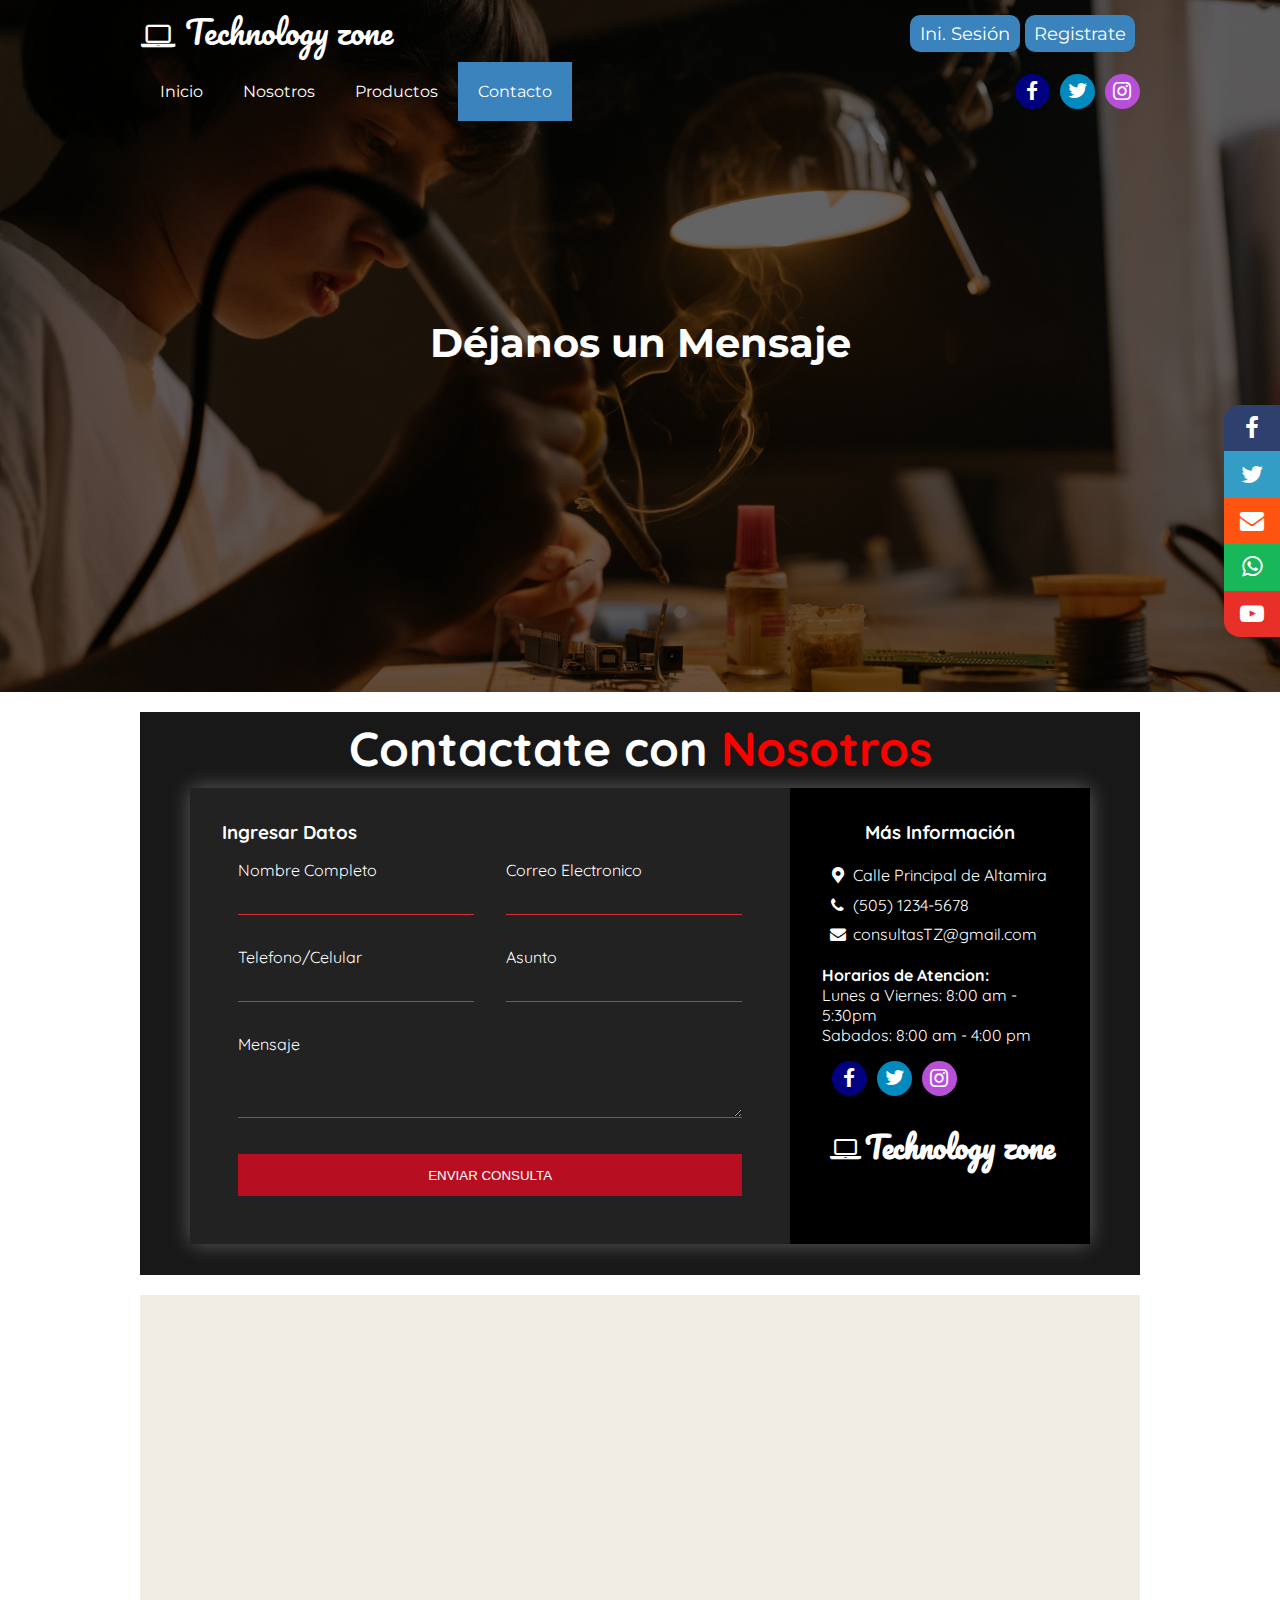
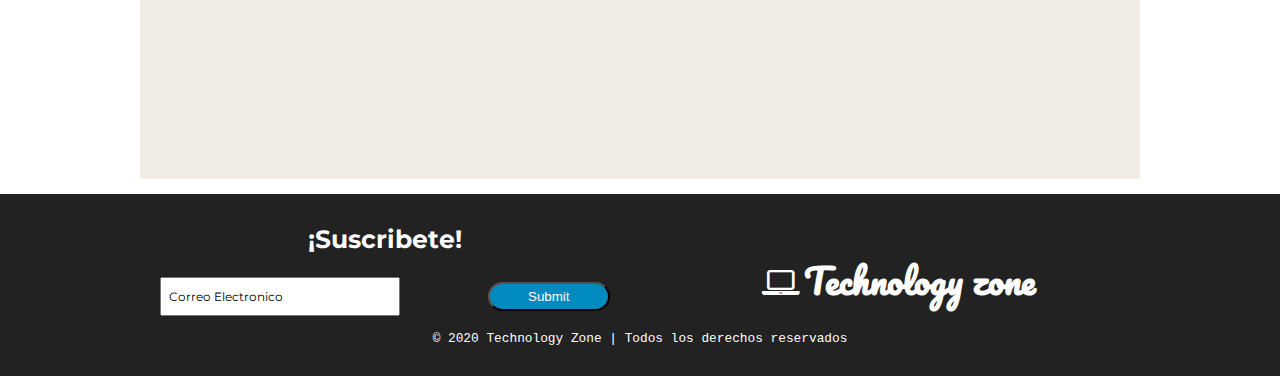
<file: contacto.html>
<!DOCTYPE html>
<html lang="es">
    <head>
        <meta charset="utf-8">
        <title>Contacto | Technology Zone</title>
        <meta name="viewport" content="width=device-width, user-scalable=yes, initial-scale=1.0, maximum-scale=3.0, minium-scale=1.0">
        <link rel="stylesheet" href="CSS/estilos.css">
        <link rel="stylesheet" href="CSS/estilos-contacto.css">
        <link rel="stylesheet" href="CSS/estilos-social_bar.css">
        <link rel="stylesheet" href="CSS/fontello.css">
        <link rel="stylesheet" href="https://cdnjs.cloudflare.com/ajax/libs/animate.css/4.1.1/animate.min.css"/>
    </head>
    
    <body>
        <div class="social_bar">
        <a href="https://www.facebook.com/" class="icon icon-facebook" target="_blank"></a>
        <a href="https://twitter.com/?lang=es" class="icon icon-twitter" target="_blank"></a>
        <a href="https://www.google.com/intl/es/gmail/about/#/" class="icon icon-correo" target="_blank"></a>
        <a href="https://www.whatsapp.com/?lang=es/" class="icon icon-whatsapp" target="_blank"></a>
        <a href="https://www.youtube.com/" class="icon icon-youtube" target="_blank"></a>
        </div>
        <header class="main-header">
            <div class="container container--flex">
                <div class="logo-container column column--50">
                    <h1 class="logo icon-laptop">Technology zone</h1>
                </div>
                <div class="main-header__contactInfo column column--50">
                <p class="main-header__iniciarsesion">
                    <a href="login_responsive/login.html" class="btn1 btn--contact">Ini. Sesión</a>
                </p>
                <p class="main-header__Registrate">
                     <a href="login_responsive/registros.html" class="btn1 btn--contact">Registrate</a>
                </p>
                </div>
            </div>
        </header>
        <nav class="main-nav">
            <div class="container container--flex">
                <span class="icon-menu" id="btnmenu"></span>
                <ul class="menu" id="menu">
                    <li class="menu__item"><a href="index.html" class="menu__link">Inicio</a></li>
                    <li class="menu__item"><a href="nosotros.html" class="menu__link">Nosotros</a></li>
                    <li class="menu__item"><a href="galeria.html" class="menu__link">Productos</a></li>
                    <li class="menu__item"><a href="contacto.html" class="menu__link menu__link--select">Contacto</a></li>
                </ul>
                <div class="social-icon">
                    <a href="" class="social-icon__link"><span class="icon-facebook"></span></a>
                    <a href="" class="social-icon__link"><span class="icon-twitter"></span></a>
                    <a href="" class="social-icon__link"><span class="icon-instagram"></span></a>
                </div>
            </div>
        </nav>
        
        <section class="banner">
            <img src="IMG-contacto/banner.jpg" class="banner__img">
            <div class="banner__content">Déjanos un Mensaje</div>
        </section>
        
        <main class="main">
            <div class="container container--flex">
            <div class="contacto">
            <div class="content">
            
            <h1 class="logo-contacto">Contactate con <span>Nosotros</span></h1>
            
            <div class="contact-wrapper">
                
                <div class="contact-form">
                    <h3>Ingresar Datos</h3>
                    <form action="">
                    <p>
                        <label>Nombre Completo</label>
                        <input type="text" name="nombre">
                    </p>
                    
                    <p>
                        <label>Correo Electronico</label>
                        <input type="email" name="email">
                    </p>
                    
                    <p>
                        <label>Telefono/Celular</label>
                        <input type="tel" name="tel">
                    </p>
                    
                    <p>
                        <label>Asunto</label>
                        <input type="text" name="affair">
                    </p>
                    
                    <p class="block">
                        <label>Mensaje</label>
                        <textarea name="message" rows="3"></textarea>
                    </p>
                    
                    <p class="block">
                        <button type="submit">
                            Enviar Consulta
                        </button>
                    </p>
                    
                    </form>
                </div>
                
                <div class="contact-info">
                    <h3>Más Información</h3>
                    <ul>
                        <li class="icon-gps">  Calle Principal de Altamira</li>
                        <li class="icon-telefono">  (505) 1234-5678</li>
                        <li class="icon-correo">  consultasTZ@gmail.com</li>
                    </ul>
                    
                    <p><b>Horarios de Atencion:</b>
                    <br>
                    Lunes a Viernes: 8:00 am - 5:30pm
                    <br>
                    Sabados: 8:00 am - 4:00 pm
                    </p>
        
                    <div class="social-icon">
                    <a href="" class="social-icon__link"><span class="icon-facebook"></span></a>
                    <a href="" class="social-icon__link"><span class="icon-twitter"></span></a>
                    <a href="" class="social-icon__link"><span class="icon-instagram"></span></a>
                    </div>
                    
                    <h1 class="logo_pagina icon-laptop">Technology zone</h1>
                    
                </div>
                
            </div>
            
            </div>
            </div>
            
            <div class="contenedor">
            <div class="mapa">
                <iframe src="https://www.google.com/maps/embed?pb=!1m14!1m8!1m3!1d15603.327456604802!2d-86.252304!3d12.123654!3m2!1i1024!2i768!4f13.1!3m3!1m2!1s0x0%3A0xf5a1fd7f14ff8382!2sPlaza%20Tecnol%C3%B3gica%20Comtech%20S.A!5e0!3m2!1ses!2sni!4v1604505778317!5m2!1ses!2sni" width="90%" height="450" frameborder="0" style="border:0;" allowfullscreen="" aria-hidden="false" tabindex="0"></iframe>
            </div>
            </div>
        </div>
        </main>
        <footer class="main-footer">
                <div class="container container--flex">
                   <div class="column column--50">
                     <h3 class="txt--suscripcion">¡Suscribete!</h3>
                      <div class="column--25">
                      <input type="text" class="footer-suscribirse" name="suscribete">
                      <label for="" class="footer-label">Correo Electronico</label>
                      <input type="submit" class="btn2 btn2-submit" name="suscribirse">
                      </div>
                   </div>
                   <div class="column column--50">
                   <h1 class="logo_pagina icon-laptop">Technology zone</h1>
                   </div>
                   
                   <p class="copy">&copy; 2020 Technology Zone | Todos los derechos reservados</p>
                </div>
            </footer>
    <script src="JS/menu.js"></script>
    <script src="JS/suscripcion.js"></script>
    </body>
</html>
</file>
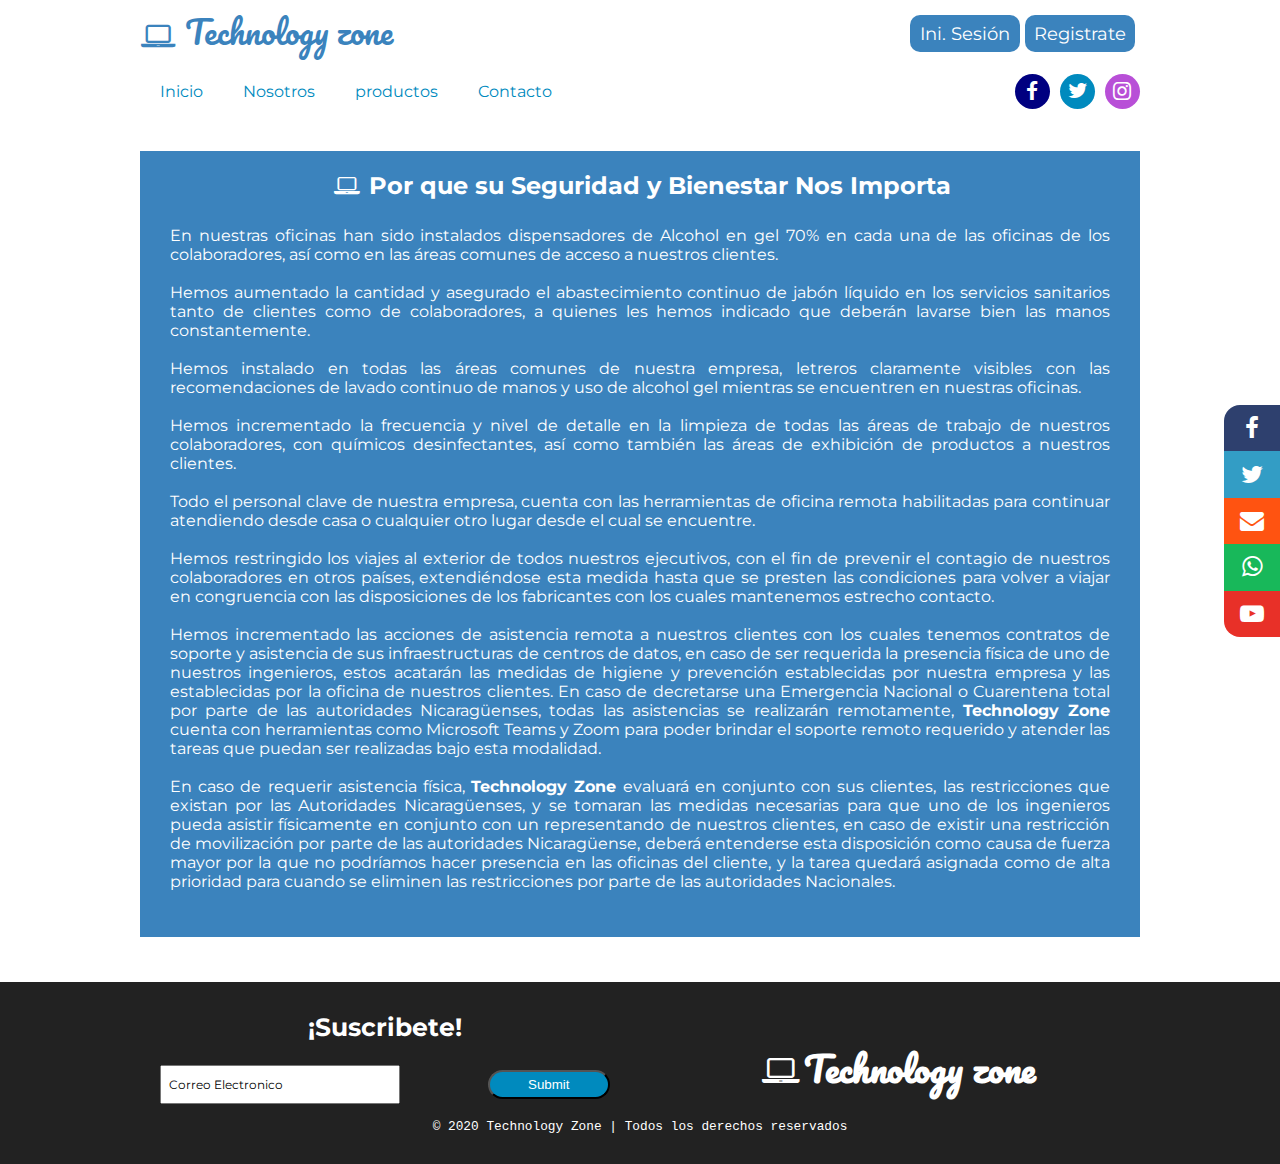
<file: medidas-covid19.html>
<!DOCTYPE html>
<html lang="es">
    <head>
        <meta charset="utf-8">
        <title>Medidas COVID-19 | Technology Zone</title>
        <meta name="viewport" content="width=device-width, user-scalable=yes, initial-scale=1.0, maximum-scale=3.0, minium-scale=1.0">
        <link rel="stylesheet" href="CSS/estilos-covid19.css">
        <link rel="stylesheet" href="CSS/estilos-social_bar.css">
        <link rel="stylesheet" href="CSS/fontello.css">
    </head>
    <body>
       <div class="social_bar">
        <a href="https://www.facebook.com/" class="icon icon-facebook" target="_blank"></a>
        <a href="https://twitter.com/?lang=es" class="icon icon-twitter" target="_blank"></a>
        <a href="https://www.google.com/intl/es/gmail/about/#/" class="icon icon-correo" target="_blank"></a>
        <a href="https://www.whatsapp.com/?lang=es/" class="icon icon-whatsapp" target="_blank"></a>
        <a href="https://www.youtube.com/" class="icon icon-youtube" target="_blank"></a>
        </div>
        <header class="main-header">
            <div class="container container--flex">
                <div class="logo-container column column--50">
                    <h1 class="logo icon-laptop">Technology zone</h1>
                </div>
                <div class="main-header__contactInfo column column--50">
                <p class="main-header__iniciarsesion">
                    <a href="login_responsive/login.html" class="btn1 btn--contact">Ini. Sesión</a>
                </p>
                <p class="main-header__Registrate">
                     <a href="login_responsive/registros.html" class="btn1 btn--contact">Registrate</a>
                </p>
                </div>
            </div>
        </header>
        <nav class="main-nav">
            <div class="container container--flex">
                <span class="icon-menu" id="btnmenu"></span>
                <ul class="menu" id="menu">
                    <li class="menu__item"><a href="index.html" class="menu__link menu__link--select">Inicio</a></li>
                    <li class="menu__item"><a href="nosotros.html" class="menu__link">Nosotros</a></li>
                    <li class="menu__item"><a href="galeria.html" class="menu__link">productos</a></li>
                    <li class="menu__item"><a href="contacto.html" class="menu__link">Contacto</a></li>
                </ul>
                <div class="social-icon">
                    <a href="" class="social-icon__link"><span class="icon-facebook"></span></a>
                    <a href="" class="social-icon__link"><span class="icon-twitter"></span></a>
                    <a href="" class="social-icon__link"><span class="icon-instagram"></span></a>
                </div>
            </div>
        </nav>
        
        
        <main class="main">
            <section class="group group--color">
                <div class="container">
                    <h2 class="icon-laptop"> Por que su Seguridad y Bienestar Nos Importa</h2>
                    <p class="main__txt">En nuestras oficinas han sido instalados dispensadores de Alcohol en gel 70% en cada una de las oficinas de los colaboradores, así como en las áreas comunes de acceso a nuestros clientes.
                    <br><br>
                    Hemos aumentado la cantidad y asegurado el abastecimiento continuo de jabón líquido en los servicios sanitarios tanto de clientes como de colaboradores, a quienes les hemos indicado que deberán lavarse bien las manos constantemente.
                    <br><br>
                    Hemos instalado en todas las áreas comunes de nuestra empresa, letreros claramente visibles con las recomendaciones de lavado continuo de manos y uso de alcohol gel mientras se encuentren en nuestras oficinas.
                    <br><br>
                    Hemos incrementado la frecuencia y nivel de detalle en la limpieza de todas las áreas de trabajo de nuestros colaboradores, con químicos desinfectantes, así como también las áreas de exhibición de productos a nuestros clientes.
                    <br><br>
                    Todo el personal clave de nuestra empresa, cuenta con las herramientas de oficina remota habilitadas para continuar atendiendo desde casa o cualquier otro lugar desde el cual se encuentre.
                    <br><br>
                    Hemos restringido los viajes al exterior de todos nuestros ejecutivos, con el ﬁn de prevenir el contagio de nuestros colaboradores en otros países, extendiéndose esta medida hasta que se presten las condiciones para volver a viajar en congruencia con las disposiciones de los fabricantes con los cuales mantenemos estrecho contacto.
                    <br><br>
                    Hemos incrementado las acciones de asistencia remota a nuestros clientes con los cuales tenemos contratos de soporte y asistencia de sus infraestructuras de centros de datos, en caso de ser requerida la presencia física de uno de nuestros ingenieros, estos acatarán las medidas de higiene y prevención establecidas por nuestra empresa y las establecidas por la oficina de nuestros clientes. En caso de decretarse una Emergencia Nacional o Cuarentena total por parte de las autoridades Nicaragüenses, todas las asistencias se realizarán remotamente, <b>Technology Zone</b> cuenta con herramientas como Microsoft Teams y Zoom para poder brindar el soporte remoto requerido y atender las tareas que puedan ser realizadas bajo esta modalidad.
                    <br><br>
                    En caso de requerir asistencia física, <b>Technology Zone</b> evaluará en conjunto con sus clientes, las restricciones que existan por las Autoridades Nicaragüenses, y se tomaran las medidas necesarias para que uno de los ingenieros pueda asistir físicamente en conjunto con un representando de nuestros clientes, en caso de existir una restricción de movilización por parte de las autoridades Nicaragüense, deberá entenderse esta disposición como causa de fuerza mayor por la que no podríamos hacer presencia en las oficinas del cliente, y la tarea quedará asignada como de alta prioridad para cuando se eliminen las restricciones por parte de las autoridades Nacionales.
                    </p>
                </div>
            </section>
        </main>
        
        <footer class="main-footer">
                <div class="container container--flex">
                   <div class="column column--50">
                       <h3 class="txt--suscripcion">¡Suscribete!</h3>
                      <div class="column--25">
                      <input type="text" class="footer-suscribirse" name="suscribete">
                      <label for="" class="footer-label">Correo Electronico</label>
                      <input type="submit" class="btn2 btn2-submit" name="suscribirse">
                      </div>
                   </div>
                   <div class="column column--50">
                   <h1 class="logo_pagina icon-laptop">Technology zone</h1>
                   </div>
                   
                   <p class="copy">&copy; 2020 Technology Zone | Todos los derechos reservados</p>
                </div>
            </footer>
    <script src="JS/menu.js"></script>
    <script src="JS/proyecto.js"></script>
    <script src="JS/suscripcion.js"></script>
    </body>
</html>
</file>
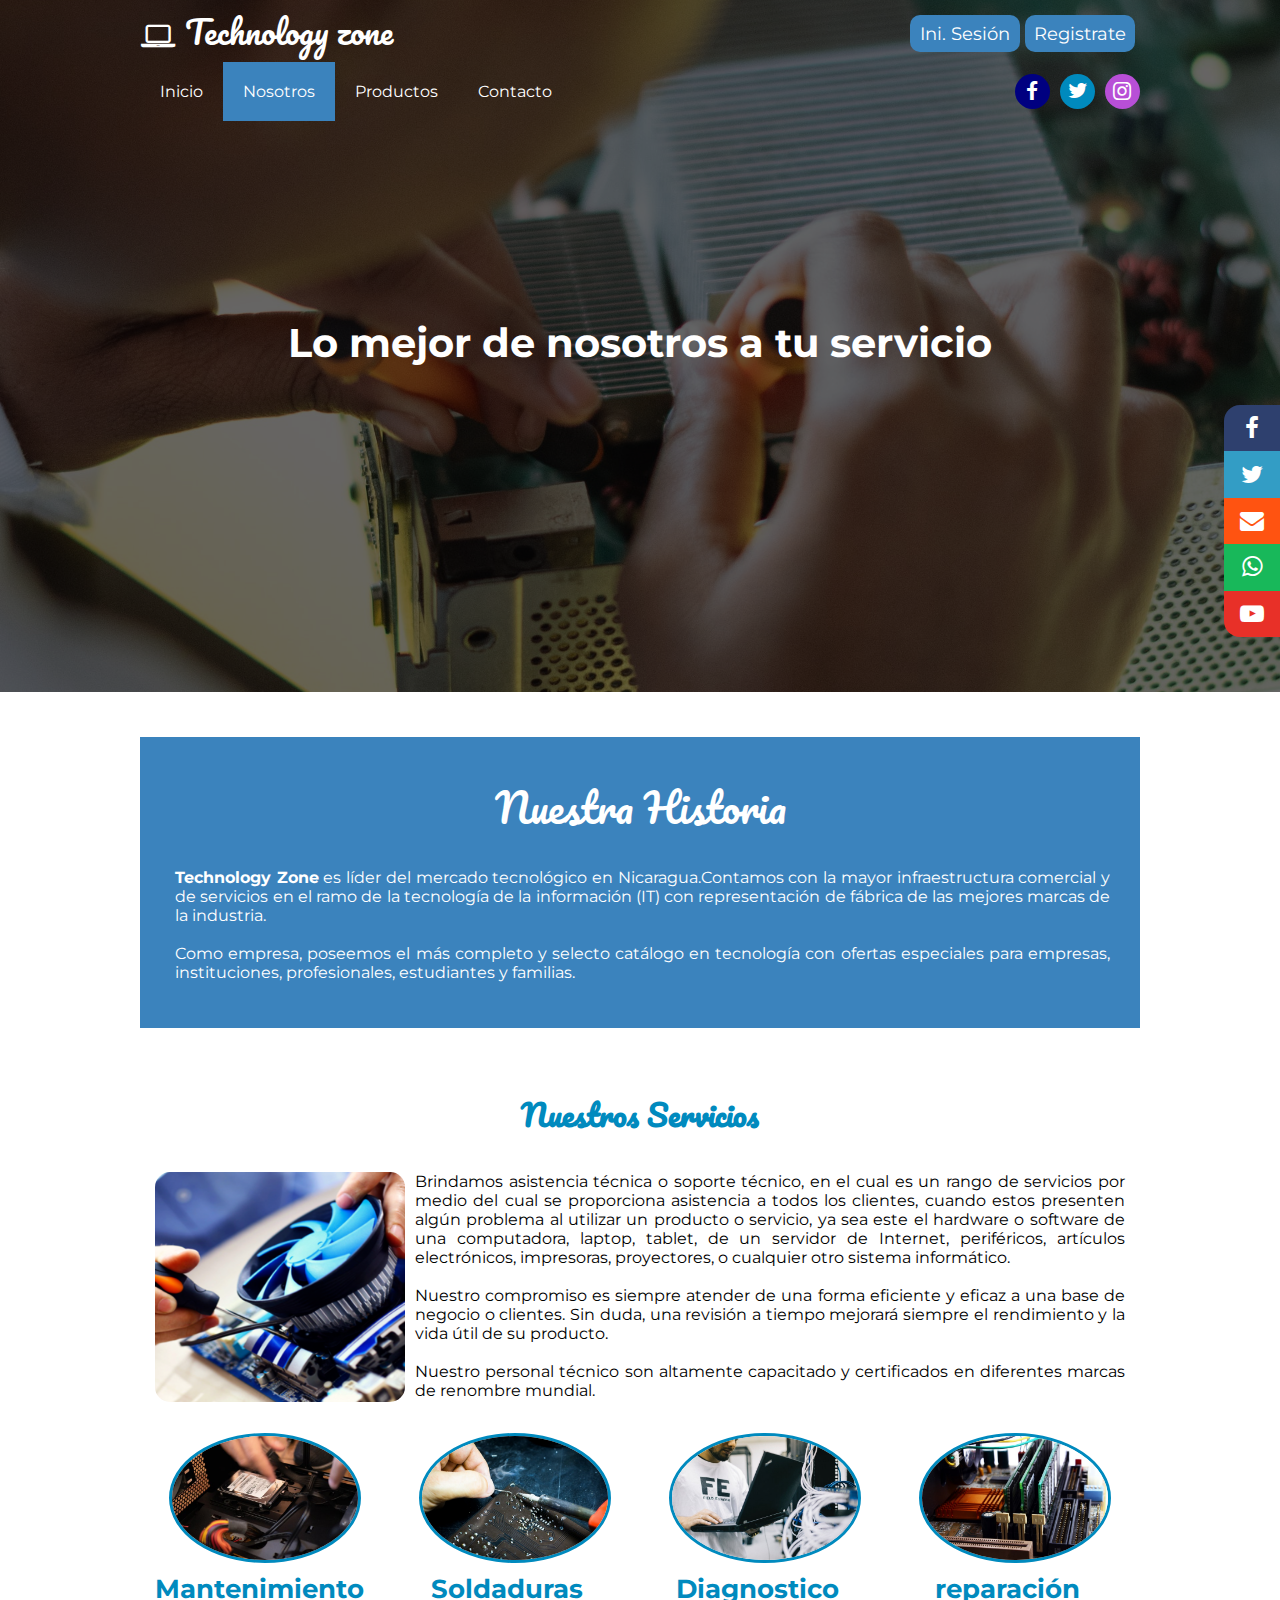
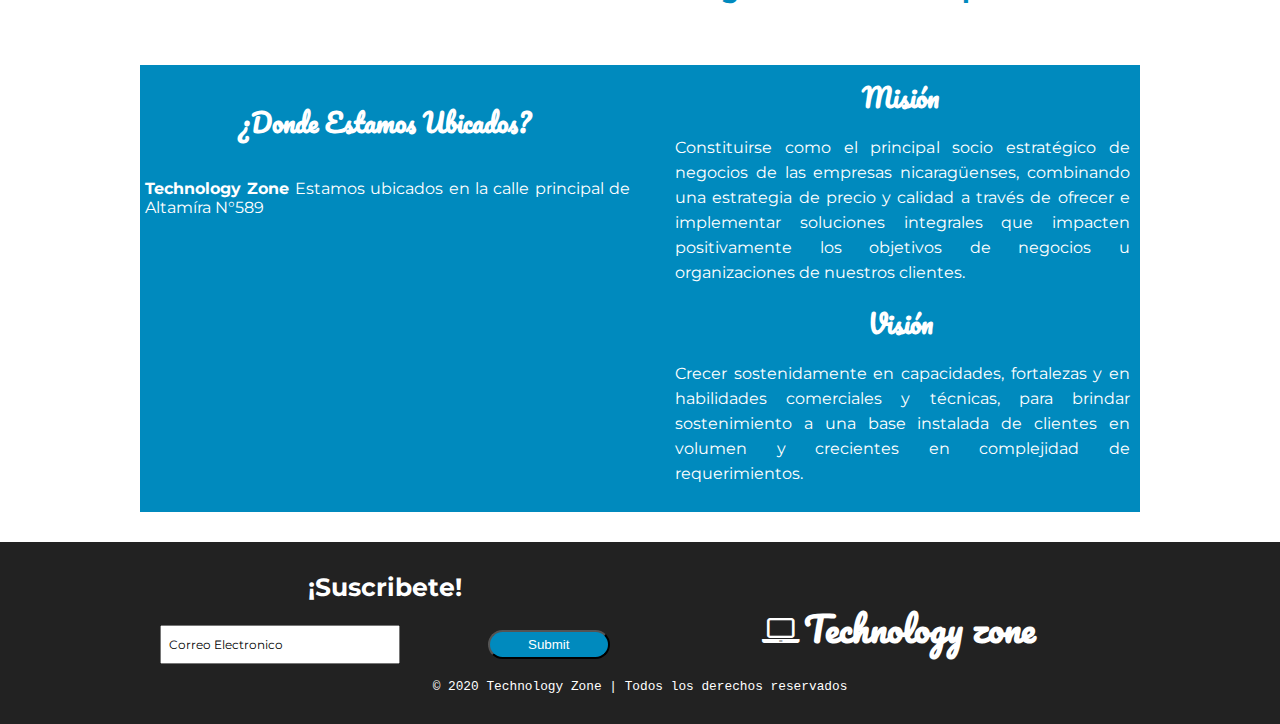
<file: nosotros.html>
<!DOCTYPE html>
<html lang="es">
    <head>
        <meta charset="utf-8">
        <title>Nosotros | Technology Zone</title>
        <meta name="viewport" content="width=device-width, user-scalable=yes, initial-scale=1.0, maximum-scale=3.0, minium-scale=1.0">
        <link rel="stylesheet" href="CSS/estilos.css">
        <link rel="stylesheet" href="CSS/estilos-nosotros.css">
        <link rel="stylesheet" href="CSS/fontello.css">
        <link rel="stylesheet" href="CSS/estilos-social_bar.css">
    </head>
    
    <body>
        <div class="social_bar">
        <a href="https://www.facebook.com/" class="icon icon-facebook" target="_blank"></a>
        <a href="https://twitter.com/?lang=es" class="icon icon-twitter" target="_blank"></a>
        <a href="https://www.google.com/intl/es/gmail/about/#/" class="icon icon-correo" target="_blank"></a>
        <a href="https://www.whatsapp.com/?lang=es/" class="icon icon-whatsapp" target="_blank"></a>
        <a href="https://www.youtube.com/" class="icon icon-youtube" target="_blank"></a>
        </div>
        <header class="main-header">
            <div class="container container--flex">
                <div class="logo-container column column--50">
                    <h1 class="logo icon-laptop">Technology zone</h1>
                </div>
                <div class="main-header__contactInfo column column--50">
                <p class="main-header__iniciarsesion">
                    <a href="login_responsive/login.html" class="btn1 btn--contact">Ini. Sesión</a>
                </p>
                <p class="main-header__Registrate">
                     <a href="login_responsive/registros.html" class="btn1 btn--contact">Registrate</a>
                </p>
                </div>
            </div>
        </header>
        <nav class="main-nav">
            <div class="container container--flex">
                <span class="icon-menu" id="btnmenu"></span>
                <ul class="menu" id="menu">
                    <li class="menu__item"><a href="index.html" class="menu__link">Inicio</a></li>
                    <li class="menu__item"><a href="nosotros.html" class="menu__link menu__link--select">Nosotros</a></li>
                    <li class="menu__item"><a href="galeria.html" class="menu__link">Productos</a></li>
                    <li class="menu__item"><a href="contacto.html" class="menu__link">Contacto</a></li>
                </ul>
                <div class="social-icon">
                    <a href="" class="social-icon__link"><span class="icon-facebook"></span></a>
                    <a href="" class="social-icon__link"><span class="icon-twitter"></span></a>
                    <a href="" class="social-icon__link"><span class="icon-instagram"></span></a>
                </div>
            </div>
        </nav>
        
        <section class="banner">
            <img src="IMG-nosotros/banner-about.jpg" class="banner__img">
            <div class="banner__content">Lo mejor de nosotros a tu servicio</div>
        </section>
        
        <main class="main">
            <section class="group group--color">
                <div class="container">
                    <h2 class="main__title">Nuestra Historia</h2>
                    <p class="main__txt"><b>Technology Zone</b> es líder del mercado tecnológico en Nicaragua.Contamos con la mayor infraestructura comercial y de servicios en el ramo de la tecnología de la información (IT) con representación de fábrica de las mejores marcas de la industria.
                    <br><br>
                    Como empresa, poseemos el más completo y selecto catálogo en tecnología con ofertas especiales para empresas, instituciones, profesionales, estudiantes y familias.</p>
                </div>
            </section>
            <section class="our-team">
                <div class="container container--flex">
                    <h2 class="our-team_titulo">Nuestros Servicios</h2>
                    <p class="our-team_txt">
                    <img class="img" src="IMG-nosotros/img.png" align="left">
                    Brindamos asistencia técnica o soporte técnico, en el cual es un rango de servicios por medio del cual se proporciona asistencia a todos los clientes, cuando estos presenten algún problema al utilizar un producto o servicio, ya sea este el hardware o software de una computadora, laptop, tablet, de un servidor de Internet, periféricos, artículos electrónicos, impresoras, proyectores, o cualquier otro sistema informático.
                    <br><br>
                    Nuestro compromiso es siempre atender de una forma eficiente y eficaz a una base de negocio o clientes. Sin duda, una revisión a tiempo mejorará siempre el rendimiento y la vida útil de su producto.
                    <br><br>
                    Nuestro personal técnico son altamente capacitado y certificados en diferentes marcas de renombre mundial.</p>
                
                <div class="our-team_columna">
                    <img class="our-team_img" src="IMG-nosotros/img1.jpg">
                    <h3>Mantenimiento</h3>
                </div>
                
                <div class="our-team_columna">
                    <img class="our-team_img" src="IMG-nosotros/img2.jpg">
                    <h3>Soldaduras</h3>
                </div>
                
                <div class="our-team_columna">
                    <img class="our-team_img" src="IMG-nosotros/img3.jpg">
                    <h3>Diagnostico</h3>
                </div>
                
                <div class="our-team_columna">
                    <img class="our-team_img" src="IMG-nosotros/img4.jpg">
                    <h3>reparación</h3>
                </div>
                </div>
            </section>
            <section class="group main__about__description">
                <div class="container container--flex">
                    <div class="column column--50">
                        <h3>¿Donde Estamos Ubicados?</h3>
                        <br>
                        <p><b>Technology Zone</b> Estamos ubicados en la calle principal de Altamíra N°589</p>
                        <br>
                        <iframe src="https://www.google.com/maps/embed?pb=!1m14!1m8!1m3!1d15603.327456604802!2d-86.252304!3d12.123654!3m2!1i1024!2i768!4f13.1!3m3!1m2!1s0x0%3A0xf5a1fd7f14ff8382!2sPlaza%20Tecnol%C3%B3gica%20Comtech%20S.A!5e0!3m2!1ses-419!2sni!4v1603480822547!5m2!1ses-419!2sni" width="90%" height="220" frameborder="0" style="border:0;" allowfullscreen="" aria-hidden="false" tabindex="0"></iframe>
                    </div>
                    <div class="column column--50">
                        <h3 class="column__title">Misión</h3>
                        <p class="column__txt">Constituirse como el principal socio estratégico de negocios de las empresas nicaragüenses, combinando una estrategia de precio y calidad a través de ofrecer e implementar soluciones integrales que impacten positivamente los objetivos de negocios u organizaciones de nuestros clientes.</p>
                        <h3 class="column__title">Visión</h3>
                        <p class="column__txt">Crecer sostenidamente en capacidades, fortalezas y en habilidades comerciales y técnicas, para brindar sostenimiento a una base instalada de clientes en volumen y crecientes en complejidad de requerimientos.</p>
                    </div>
                </div>
            </section>
            
        </main>
        <footer class="main-footer">
                <div class="container container--flex">
                  <div class="container container--flex">
                    <div class="column column--50">
                     <h3 class="txt--suscripcion">¡Suscribete!</h3>
                     <div class="column--25">
                     <input type="text" class="footer-suscribirse" name="suscribete">
                     <label for="" class="footer-label">Correo Electronico</label>
                     <input type="submit" class="btn2 btn2-submit" name="suscribirse">
                     </div>
                   </div>
                   <div class="column column--50">
                   <h1 class="logo_pagina icon-laptop">Technology zone</h1>
                   </div>
                   
                   <p class="copy">&copy; 2020 Technology Zone | Todos los derechos reservados</p>
                </div>
            </footer>
    <script src="JS/menu.js"></script>
    <script src="JS/suscripcion.js"></script>
    </body>
</html>
</file>
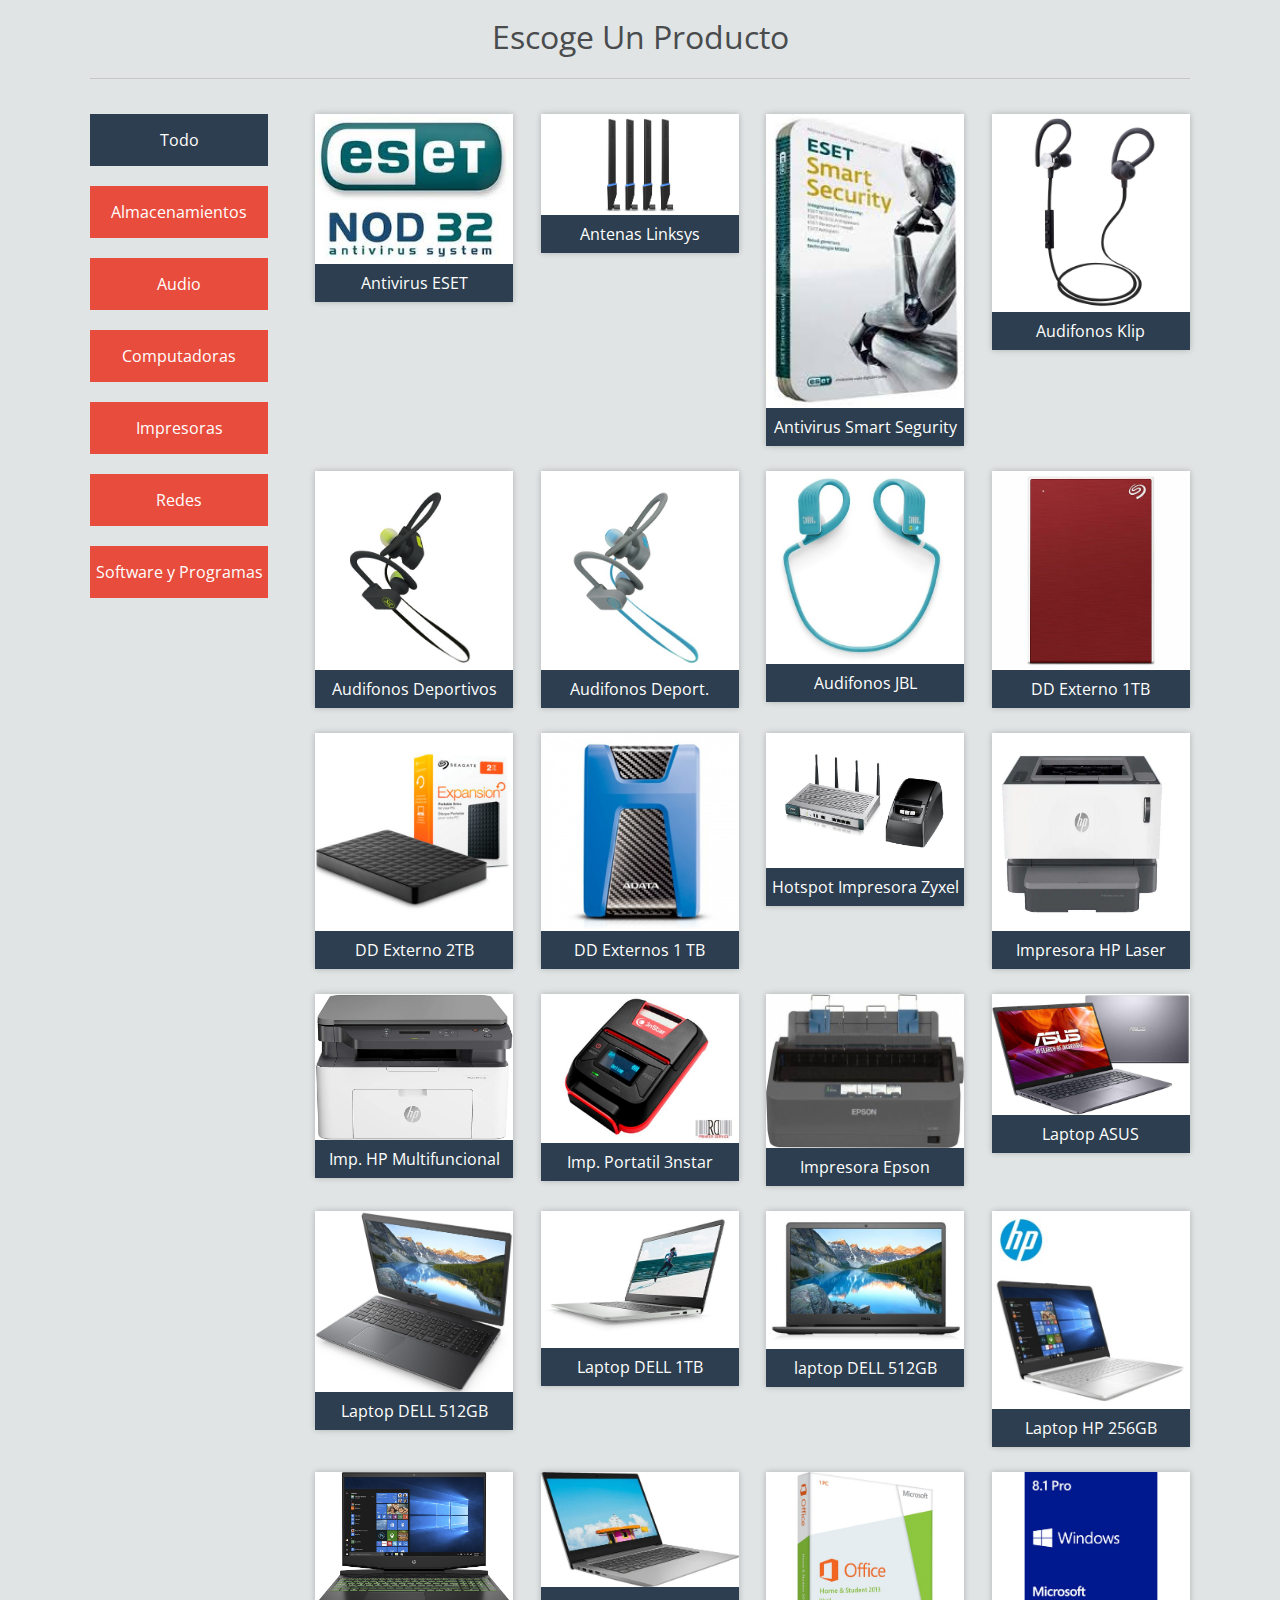
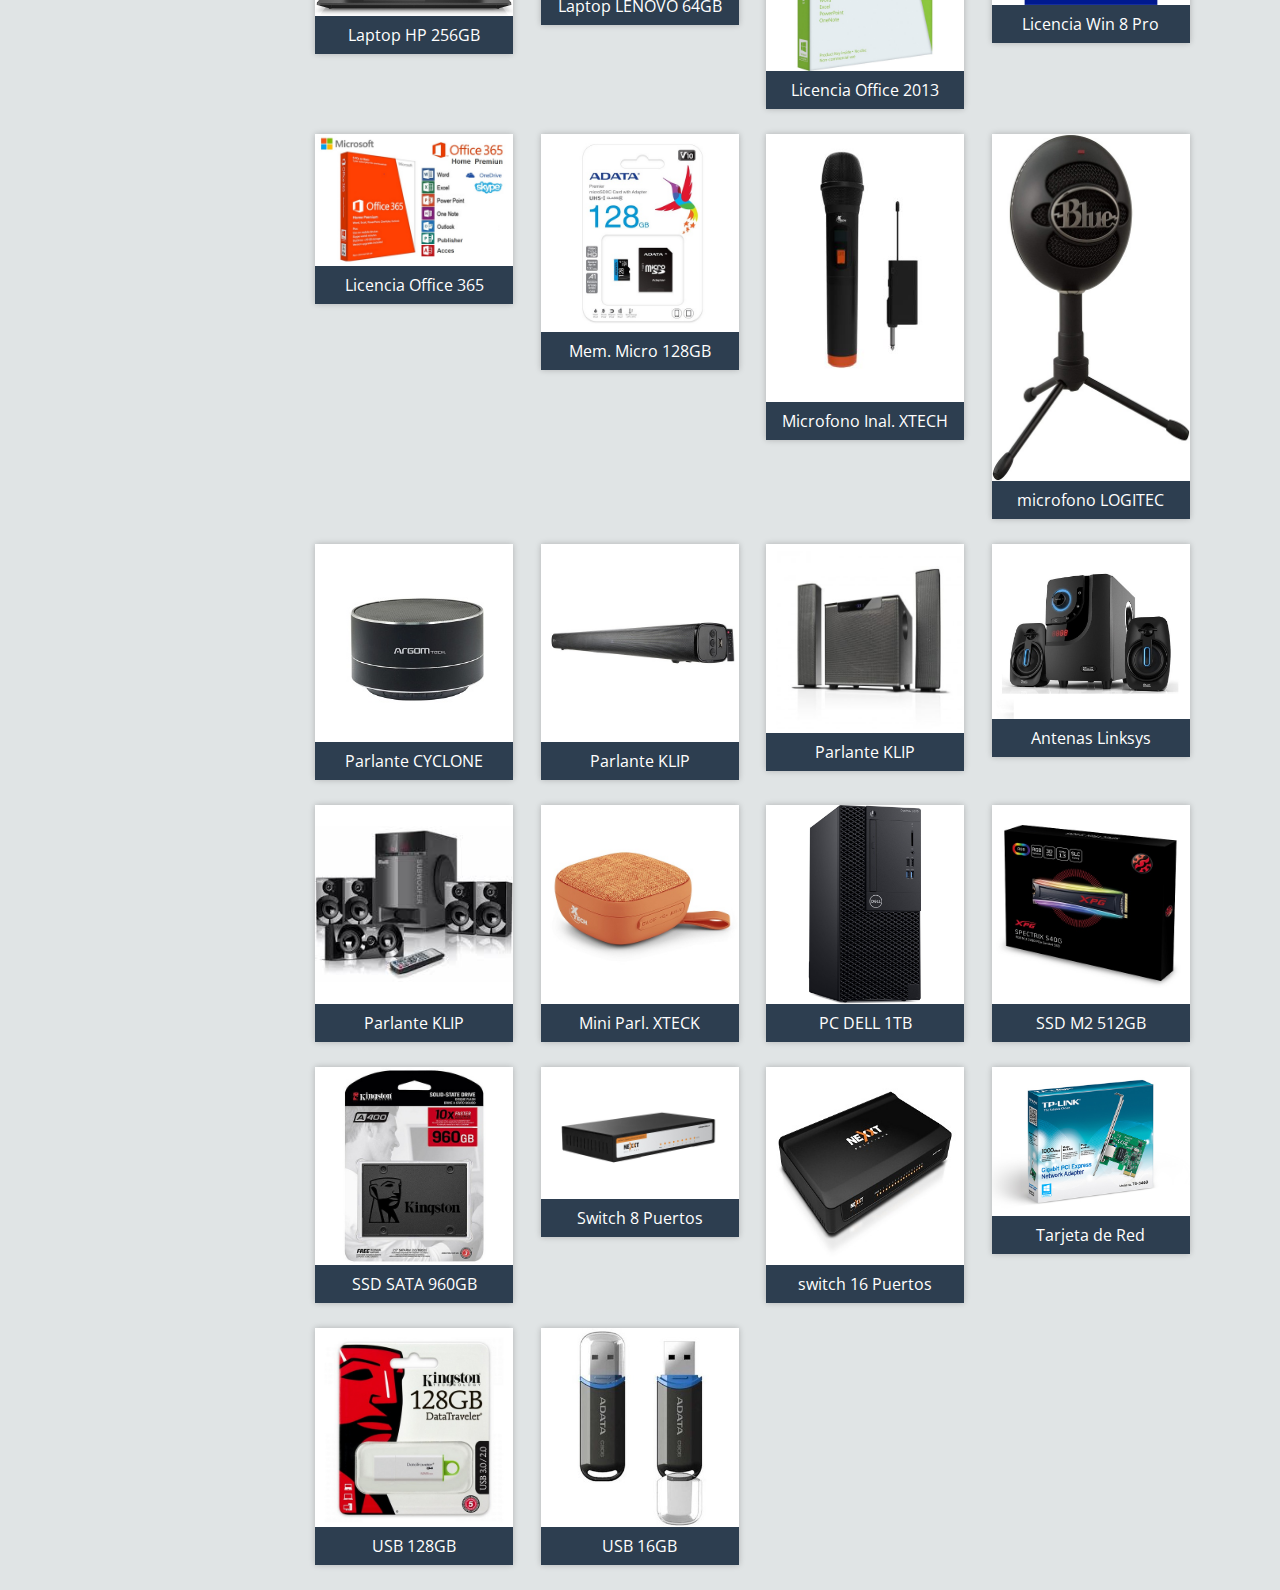
<file: producto.HTML>
<!DOCTYPE html>
<html lang="es">
<head>
    <meta charset="UTF-8">
    <meta name="viewport" content="width=device-width, user-scalable=no, initial-scale=1.0, maximum-scale=1.0, minimum-scale=1.0">
    <title>Filtrando Elementos Por Categoria</title>
    <link rel="stylesheet" href="CSS/estilos-producto.css">
    <script src="JS/jquery-3.5.1.js"></script>
    <script src="JS/producto.js"></script>
</head>
<body>
    
    <div class="wrap">
        <h1>Escoge Un Producto</h1>
        <div class="store-wrapper">
            <div class="category-list">
                <a href="#" class="category_item" category="all">Todo</a>
                <a href="#" class="category_item" category="almacenamientos">Almacenamientos</a>
                <a href="#" class="category_item" category="audio">Audio</a>
                <a href="#" class="category_item" category="computadoras">Computadoras</a>
                <a href="#" class="category_item" category="impresoras">Impresoras</a>
                <a href="#" class="category_item" category="redes">Redes</a>
                <a href="#" class="category_item" category="software">Software y Programas</a>
            </div>
            <section class="products-list">
                <div class="product-item" category="software">
                    <img src="IMG-producto/anivirus%20eset%201%20a%C3%B1o.jpg" alt="">
                    <a href="#">Antivirus ESET</a>
                </div>
                <div class="product-item" category="redes">
                    <img src="IMG-producto/antenas%20linksys.jpg" alt="">
                    <a href="#">Antenas Linksys</a>
                </div>
                <div class="product-item" category="software">
                    <img src="IMG-producto/antivirus%20smart%20segurity%201%20a%C3%B1o.jpg" alt="">
                    <a href="#">Antivirus Smart Segurity</a>
                </div>
                <div class="product-item" category="audio">
                    <img src="IMG-producto/audifono%20arg-hs2050bk.jpg" alt="">
                    <a href="#">Audifonos Klip</a>
                </div>
                <div class="product-item" category="audio">
                    <img src="IMG-producto/audifono%20deportivo%20khs-632bk.jpg" alt="">
                    <a href="#">Audifonos Deportivos</a>
                </div>
                <div class="product-item" category="audio">
                    <img src="IMG-producto/audifono%20deportivo%20khs-632bl.jpg" alt="">
                    <a href="#">Audifonos Deport.</a>
                </div>
                <div class="product-item" category="audio">
                    <img src="IMG-producto/audifono%20jbl%20dive%20blue.jfif" alt="">
                    <a href="#">Audifonos JBL</a>
                </div>
                <div class="product-item" category="almacenamientos">
                    <img src="IMG-producto/dd%20externo%201tb.jpg" alt="">
                    <a href="#">DD Externo 1TB</a>
                </div>
                <div class="product-item" category="almacenamientos">
                    <img src="IMG-producto/dd%20externo%202tb.jpg" alt="">
                    <a href="#">DD Externo 2TB</a>
                </div>
                <div class="product-item" category="almacenamientos">
                    <img src="IMG-producto/disco%20duro%20externo%201tb.jpg" alt="">
                    <a href="#">DD Externos 1 TB</a>
                </div>
                <div class="product-item" category="impresoras">
                    <img src="IMG-producto/hotspot%20impresora%20zyxel.jpg" alt="">
                    <a href="#">Hotspot Impresora Zyxel</a>
                </div>
                <div class="product-item" category="impresoras">
                    <img src="IMG-producto/impresora%20hp%20laser%20neverstop.jfif" alt="">
                    <a href="#">Impresora HP Laser</a>
                </div>
                <div class="product-item" category="impresoras">
                    <img src="IMG-producto/impresora%20hp%20multifuncional.jpg" alt="">
                    <a href="#">Imp. HP Multifuncional</a>
                </div>
                <div class="product-item" category="impresoras">
                    <img src="IMG-producto/impresora%20portatil%203nstar.jpg" alt="">
                    <a href="#">Imp. Portatil 3nstar</a>
                </div>
                <div class="product-item" category="impresoras">
                    <img src="IMG-producto/impresoras%20epson%20matricial.jpg" alt="">
                    <a href="#">Impresora Epson</a>
                </div>
                <div class="product-item" category="computadoras">
                    <img src="IMG-producto/laptop%20asus%208gb%20512gb.jpg" alt="">
                    <a href="#">Laptop ASUS</a>
                </div>
                <div class="product-item" category="computadoras">
                    <img src="IMG-producto/laptop%20dell%2016gb%20512gb.jpg" alt="">
                    <a href="#">Laptop DELL 512GB</a>
                </div>
                <div class="product-item" category="computadoras">
                    <img src="IMG-producto/laptop%20dell%208gb%201tb.jpg" alt="">
                    <a href="#">Laptop DELL 1TB</a>
                </div>
                <div class="product-item" category="computadoras">
                    <img src="IMG-producto/laptop%20dell%208gb%20512gb.jfif" alt="">
                    <a href="#">laptop DELL 512GB</a>
                </div>
                <div class="product-item" category="computadoras">
                    <img src="IMG-producto/laptop%20hp%204gb%20256gb.jpg" alt="">
                    <a href="#">Laptop HP 256GB</a>
                </div>
                <div class="product-item" category="computadoras">
                    <img src="IMG-producto/laptop%20hp%20r5%208gb%20256gb.jpg" alt="">
                    <a href="#">Laptop HP 256GB</a>
                </div>
                <div class="product-item" category="computadoras">
                    <img src="IMG-producto/laptop%20lenovo%204gb%2064gb.jpg" alt="">
                    <a href="#">Laptop LENOVO 64GB</a>
                </div>
                <div class="product-item" category="software">
                    <img src="IMG-producto/licencia%20microsoft%20office%20home%202013.jpg" alt="">
                    <a href="#">Licencia Office 2013</a>
                </div>
                <div class="product-item" category="software">
                    <img src="IMG-producto/licencia%20microsoft%20win%20pro%208.1%2064bites.jpg" alt="">
                    <a href="#">Licencia Win 8 Pro</a>
                </div>
                <div class="product-item" category="software">
                    <img src="IMG-producto/licencia%20office%20365%20home.jpg" alt="">
                    <a href="#">Licencia Office 365</a>
                </div>
                <div class="product-item" category="almacenamientos">
                    <img src="IMG-producto/memoria%20128gb.jpg" alt="">
                    <a href="#">Mem. Micro 128GB</a>
                </div>
                <div class="product-item" category="audio">
                    <img src="IMG-producto/microfono%20inalambrico%20xtech%20xts-690.jfif" alt="">
                    <a href="#">Microfono Inal. XTECH</a>
                </div>
                <div class="product-item" category="audio">
                    <img src="IMG-producto/microfono%20logitec%20988-000067.jpg" alt="">
                    <a href="#">microfono LOGITEC</a>
                </div>
                <div class="product-item" category="audio">
                    <img src="IMG-producto/parlante%20cyclone%20arg-sp-2803bk.jpg" alt="">
                    <a href="#">Parlante CYCLONE</a>
                </div>
                <div class="product-item" category="audio">
                    <img src="IMG-producto/parlante%20klip%20ksb-210.jpg" alt="">
                    <a href="#">Parlante KLIP</a>
                </div>
                <div class="product-item" category="audio">
                    <img src="IMG-producto/parlante%20klip%20ksb-260.jfif" alt="">
                    <a href="#">Parlante KLIP</a>
                </div>
                <div class="product-item" category="audio">
                    <img src="IMG-producto/parlante%20klip%20kws-616.jpg" alt="">
                    <a href="#">Antenas Linksys</a>
                </div>
                <div class="product-item" category="audio">
                    <img src="IMG-producto/parlante%20klip%20kws-751.jpg" alt="">
                    <a href="#">Parlante KLIP</a>
                </div>
                <div class="product-item" category="audio">
                    <img src="IMG-producto/parlante%20mini%20xtech%20xts-600or.jpg" alt="">
                    <a href="#">Mini Parl. XTECK</a>
                </div>
                <div class="product-item" category="audio">
                    <img src="IMG-producto/pc%20dell%20i7-9700%208gb%201tb.jpg" alt="">
                    <a href="#">PC DELL 1TB</a>
                </div>
                <div class="product-item" category="almacenamientos">
                    <img src="IMG-producto/ssd%20m2%20512%20gb.jpg" alt="">
                    <a href="#">SSD M2 512GB</a>
                </div>
                <div class="product-item" category="almacenamientos">
                    <img src="IMG-producto/ssd%20sata%20960gb.jpg" alt="">
                    <a href="#">SSD SATA 960GB</a>
                </div>
                <div class="product-item" category="redes">
                    <img src="IMG-producto/switch%208%20puertos.jpg" alt="">
                    <a href="#">Switch 8 Puertos</a>
                </div>
                <div class="product-item" category="redes">
                    <img src="IMG-producto/switck%2016%20puertos%20nexxt.jpg" alt="">
                    <a href="#">switch 16 Puertos</a>
                </div>
                <div class="product-item" category="redes">
                    <img src="IMG-producto/tarjeta%20de%20red%20pci-e.jpg" alt="">
                    <a href="#">Tarjeta de Red</a>
                </div>
                <div class="product-item" category="almacenamientos">
                    <img src="IMG-producto/usb%20128gb.jpg" alt="">
                    <a href="#">USB 128GB</a>
                </div>
                <div class="product-item" category="almacenamientos">
                    <img src="IMG-producto/usb%2016gb.jpg" alt="">
                    <a href="#">USB 16GB</a>
                </div>
            </section>
        </div>
    </div>
    
</body>
</html>
</file>
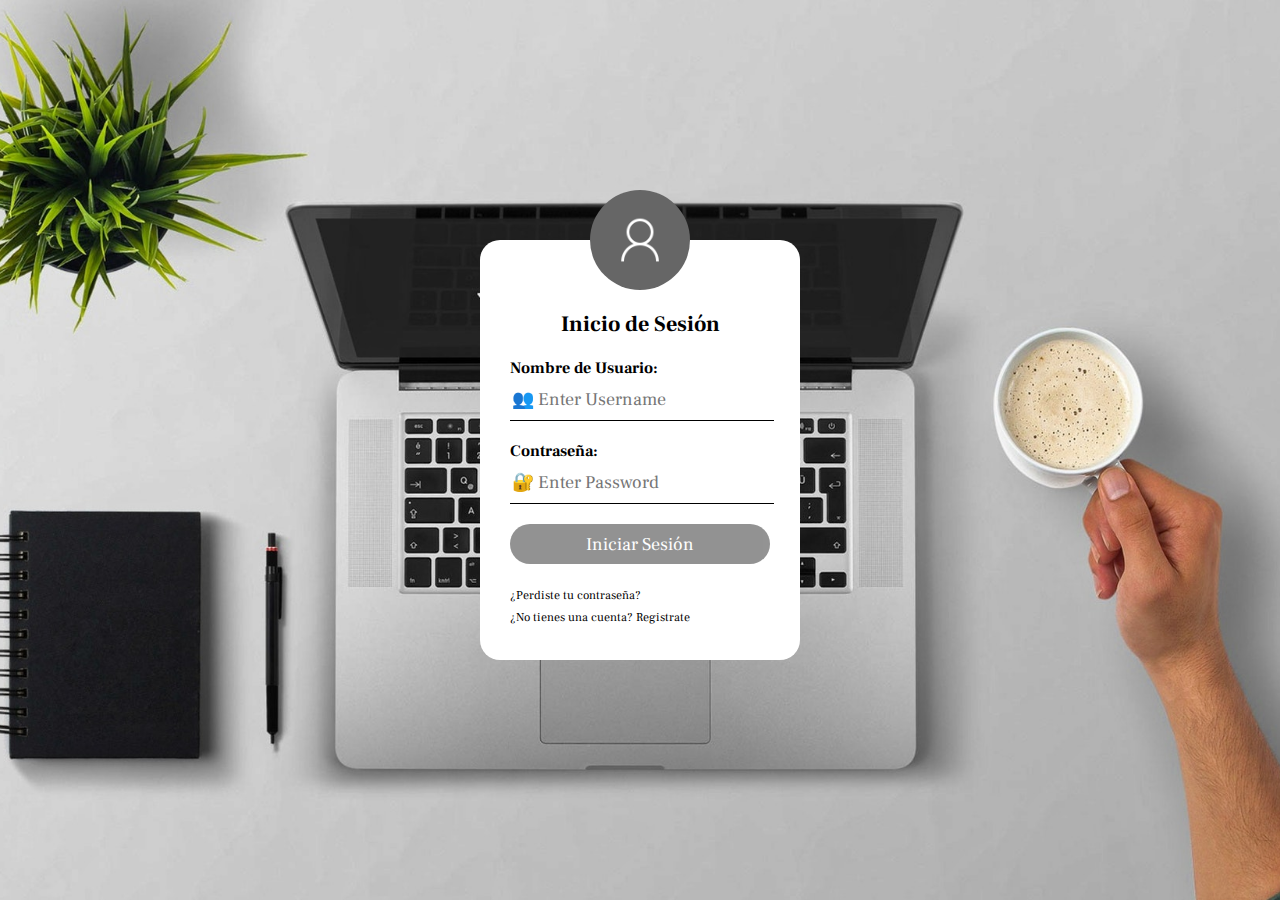
<file: login_responsive/login.html>
<!DOCTYPE html>
<html>
    <head>
        <meta charset="utf-8">
        <title>Login | Inicio</title>
        <link rel="stylesheet" href="css/estilos.css">
    </head>
    <body>
        <div class="login-box">
            <img class="avatar" src="img/usuario.png" alt="logo de FAzt">
            <h1>Inicio de Sesión</h1>
            <form method="post" action="php/BD_login.php">
                <!--- User Name --->
                <label for="Username">Nombre de Usuario:</label>
                <input type="text" name="usuario" placeholder="&#128101; Enter Username">
                
                <!--- Password --->
                <label for="Password">Contraseña:</label>
                <input type="password" name="clave" placeholder="&#128272; Enter Password">
                
                <input type="submit" value="Iniciar Sesión">
                
                <a href="#">¿Perdiste tu contraseña?</a>
                <br>
                <a href="registros.html">¿No tienes una cuenta? Registrate</a>
            </form>
        </div>
    </body>
</html>
</file>
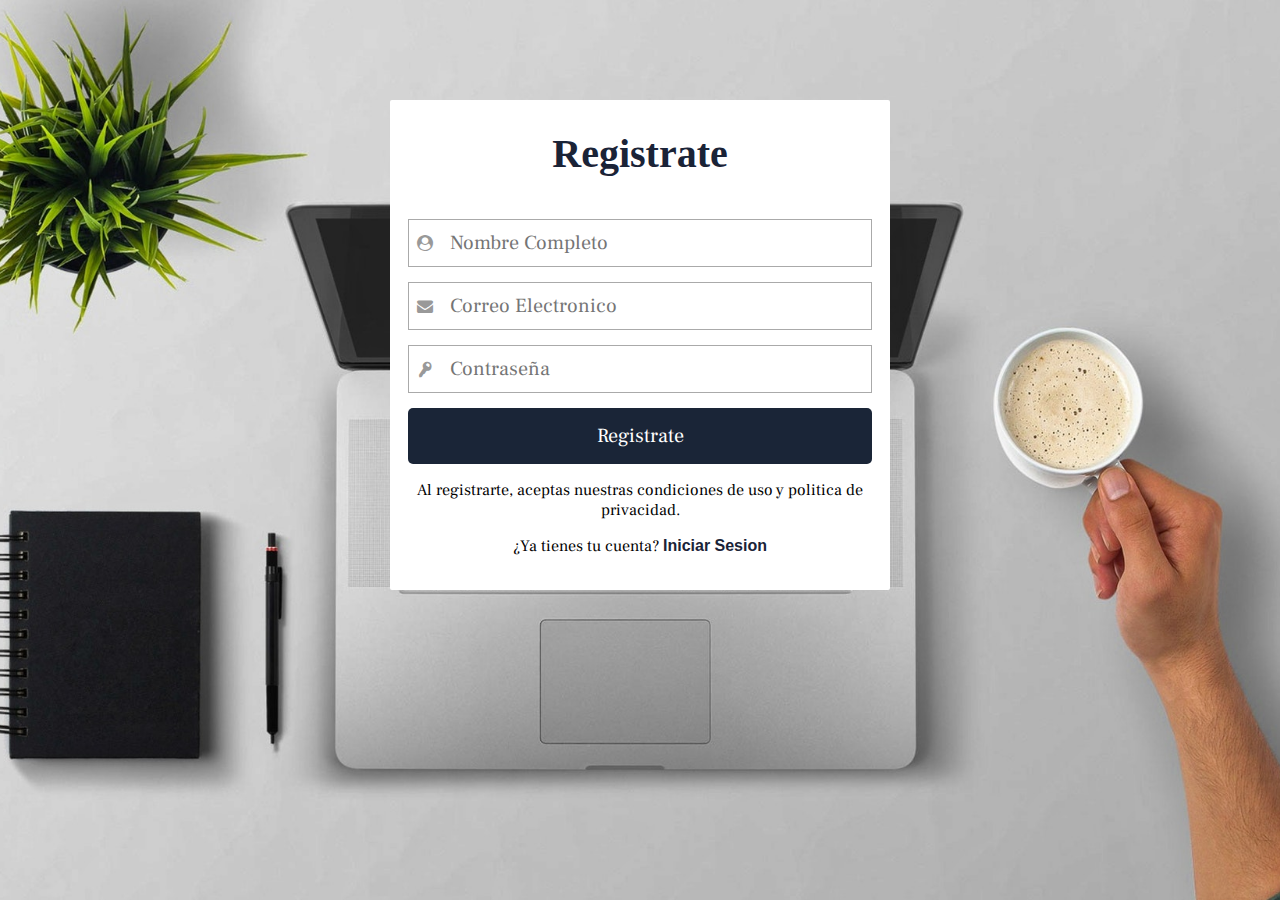
<file: login_responsive/registros.html>
<!DOCTYPE html>
<html>
<head>
    <meta charset="utf-8">
    <title></title>
    <meta name="vierport" content="width=device-width, user-scalable=yes, initial-scale=1.0, maximum-scale=3.0, minium-scale=1.0">
    <link rel="stylesheet" href="css/estilos_registros.css">
    <link rel="stylesheet" href="css/fontello.css">
</head>

<body>
    <form method="post" action="php/bs_registros.php" class="formulario">
        
        <h1>Registrate</h1>
        <div class="contenedor">
            <div class="input-contenedor">
                <i class="icon-usuario"></i>
                <input type="text" placeholder="Nombre Completo" name="usuario">
            </div>
            
            <div class="input-contenedor">
                <i class="icon-correo"></i>
                <input type="text" placeholder="Correo Electronico" name="email">
            </div>
            
            <div class="input-contenedor">
                <i class="icon-llave"></i>
                <input type="password" placeholder="Contraseña" name="passwordx">
            </div>
            <input type="submit" value="Registrate" class="button">
            <p>Al registrarte, aceptas nuestras condiciones de uso y politica de privacidad.</p>
            <p>¿Ya tienes tu cuenta? <a class="link" href="login.html">Iniciar Sesion</a></p>
        </div>
    
    </form>
</body>
</html>
</file>
<file: CSS/estilos.css>
@import url('https://fonts.googleapis.com/css2?family=Montserrat:wght@400;700&family=Pacifico&display=swap');
@import url('https://fonts.googleapis.com/css2?family=Quicksand:wght@500&display=swap');

*{
    box-sizing: border-box;
}

body {
    font-family: 'Montserrat', sans-serif;
    margin: 0;
}

/*----------Estilos Base----------*/

img {
    display: block;
    width: 80%;
    max-width: 100%;
}

h1, h2, h3, h4, h5, h6 {
    margin: 0;
}

.container {
    width: 100%;
    margin: auto;
}

.container--flex {
    display: flex;
    flex-wrap: wrap;
    justify-content: space-between;
    align-items: center;
}

.column {
    width: 100%;
}

/*----------Estilos de Header----------*/

.main-header {
    width: 100%;
    position: relative;
}

.logo {
    font-family: 'Pacifico', cursive;
    text-align: center;
    font-size: 1.8em;
    color: #3b83bd;
    padding-left: 5px;
    padding-bottom: 10px;
    font-weight: 100;
}

.main-header__iniciarsesion {
    color: #fff;
    margin: 0 auto;
    padding-left: 5px;
    padding-top: 5px;
}

.main-header__Registrate {
    padding-top: 5px;
    padding-left: 5px;
    margin: 0;
}

.main-header__iniciarsesion:hover {
    opacity: 0.80;
}

.main-header__iniciarsesion:active {
    transform: scale(0.90);
}

.main-header__Registrate:hover {
    opacity: 0.80;
}

.main-header__Registrate:active {
    transform: scale(0.90);
}

.btn1 {
    display: block;
    text-align: center;
    text-decoration: none;
    width: 110px;
    background: #3b83bd;
    color: #fff;
    padding: 7px;
    margin: 10px auto;
    border-radius: 10px;
}

.main-header [class*="icon-"]:before {
    position: relative;
    top: 2px;
    right: 5px;
}

/*----------Estilos del Menu----------*/

.main-nav {
    width: 100%;
    position: relative;
    z-index: 2000;
    padding: 10px;
}

.icon-menu {
    display: block;
    color: #fff;
    border: 1px solid #fff;
    border-radius: 3px;
    width: 40px;
    height: 40px;
    line-height: 38px;
    text-align: center;
    cursor: pointer;
    font-size: 1.5em;
}

.icon-menu:hover {
    opacity: 0.6;
}

.icon-menu:active {
    transform: scale(0.90);
}

.social-icon {
    display: flex;
    justify-content: space-between;
}

.social-icon .social-icon__link .icon-facebook {
    color: #fff;
    margin-left: 10px;
    display: flex;
    justify-content: center;
    align-items: center;
    font-size: 1.3em;
    width: 35px;
    height: 35px;
    background: #000080;
    border-radius: 50%;
}

.social-icon .social-icon__link .icon-facebook:hover {
    opacity: 0.6;
}

.social-icon .social-icon__link .icon-facebook:active {
    transform: scale(0.90);
}

.social-icon .social-icon__link .icon-twitter {
    color: #fff;
    margin-left: 10px;
    display: flex;
    justify-content: center;
    align-items: center;
    font-size: 1.3em;
    width: 35px;
    height: 35px;
    background: #008abe;
    border-radius: 50%;
}

.social-icon .social-icon__link .icon-twitter:hover {
    opacity: 0.6;
}

.social-icon .social-icon__link .icon-twitter:active {
    transform: scale(0.90);
}

.social-icon .social-icon__link .icon-instagram {
    color: #fff;
    margin-left: 10px;
    display: flex;
    justify-content: center;
    align-items: center;
    font-size: 1.3em;
    width: 35px;
    height: 35px;
    background: #B84FD7;
    border-radius: 50%;
}

.social-icon .social-icon__link .icon-instagram:hover {
    opacity: 0.6;
}

.social-icon .social-icon__link .icon-instagram:active {
    transform: scale(0.90);
}

.social-icon__link {
    text-decoration: none;
}

.menu {
    position: absolute;
    top: 60px;
    left: 0;
    width: 100%;
    background: rgba(0,0,0,.8);
    padding: 0;
    margin: 0;
    list-style: none;
    text-align: center;
    height: 0;
    overflow: hidden;
    transition: height .5s linear;
}

.menu__link {
    display: block;
    padding: 15px;
    color: #fff;
    text-decoration: none;
}

.menu__link:hover {
    background: #3b83bd;
}

.menu__link--select {
    background: #3b83bd;
}

.mostrar {
    height: 196px;
}

/*----------Estilos del Banner----------*/

.banner {
    margin-top: -55px;
    position: relative;
}

.banner:before {
    content: '';
    position: absolute;
    width: 100%;
    height: 100%;
    background: rgba(0,0,0,0.6);
    z-index: 1000;
    top: 0;
}

.banner__img {
    width: 100%;
    height: 400px;
    object-fit: cover;
}

.banner__content {
    width: 90%;
    color: #fff;
    text-align: center;
    position: absolute;
    z-index: 1500;
    top: 50%;
    left: 50%;
    transform: translateX(-50%) translateY(-50%);
    font-size: 1.5em;
    font-weight: bold;
}

/*----------Estilos Principales----------*/

.group--color .container {
    background: #3b83bd;
    color: #fff;
    padding: 10px;
    text-align: center;
}

.main__title {
    margin: 15px 0;
    font-size: 1.8em;
    font-family: 'Pacifico', cursive;
    font-weight: 100;
}

.main__txt {
    padding: 10px;
    text-align: justify; 
}

.column_title {
    font-size: 1.3em;
    text-align: center;
}

.main__about__description .column:nth-child(2) {
    padding: 10px;
    text-align: justify;
}

.btn {
    display: block;
    text-align: center;
    text-decoration: none;
    width: 120px;
    background: #3b83bd;
    color: #fff;
    padding: 10px;
    margin: 10px auto;
    border-radius: 10px;
    transition: all 1s;
}

.btn:hover {
    opacity: 0.80;
}

.btn:active {
    transform: scale(0.90);
}

.group__title {
    font-family: 'pacifico', cursive;
    text-align: center;
    font-weight: 100;
    font-size: 1.8em;
    margin: 30px;
}

.today-special .column {
    margin-bottom: 30px;
    text-align: center;    
}

.today-special .column:hover{
    box-shadow: 0px 0px 10px rgb(46, 183, 236);

}

.today-special__img {
    margin: auto;
    max-width: 350px;
    cursor: pointer;
    transition: all 0.5s;
}

.today-special__img:hover {
    transform: scale(1.06);   
}

.modal {
    width: 100%;
    min-height: 100vh;
    background: rgba(0,0,0,0.9);
    position: fixed;
    top: 0;
    left: 0;
    z-index: 1000000;
    display: none;
}

.modal__content {
    display: flex;
    justify-content: center;
    align-items: center;
    height: 100vh;
}

.modal__img {
    width: 30%;
    object-fit: contain;
}

.modal__boton{
    position: absolute;
    top: 10px;
    right: 10px;
    color: #fff;
    cursor: pointer;
    font-weight: bold;
    width: 50px;
    height: 50px;
    line-height: 50px;
    background: #DE423A;
    font-size: 2.5em;
    text-align: center;
    border-radius: 50%;
    font-family: monospace;
}

.modal--open {
    display: block;
}

.today-special__title {
    font-size: 1.3em;
    padding-top: 10px;
    padding-bottom: 20px;
}

.today-special__price {
    font-size: 1.5em;
    color: #DE423A;
    font-weight: bold;
}

.title-covid {
    text-align: justify;
    font-family: 'Quicksand', sans-serif;
    color: #548ECF;
    padding-bottom: 5px;
}

.title-covid span {
    font-family: 'pacifico', 'cursive';
    color: #429AD7;
}

.delivery, .pick_up {
    margin: auto;
    border-radius: 15px;
}

.title-parrafo {
    padding-top: 10px;
    text-align: center;
    font-family: 'Montserrat', sans-serif;
    color: #548ecf;
}

.txt-parrafo {
    padding-top: 5px;
    text-align: justify;
    font-size: 14px;
    padding-bottom: 5px;
}

.button-covid {
    margin: auto;
    padding: 5px;
    cursor: pointer;
    margin-top: 5px;
    border-radius: 10px;
    outline: 0;
    background: #3b83bd;
}

.button-covid:hover {
    opacity: 0.9;
}

.button-covid:active {
    transform: scale(0.90);
}

.button-covid a {
    text-decoration: none;
    color: #fff;
}


/*----------Estilos de Footer----------*/

.main-footer {
    background: #222;
    color: #fff;
    padding: 10px;
    padding-top: 20px;
    padding-bottom: 20px;
    font-size: .8em;
}

.copy {
    font-family: monospace; 
    text-align: center;
    margin: auto;
}

.column .column--25 {
    display: flex;
    justify-content: space-between;
    margin-bottom: 10px;
}

.txt--suscripcion {
    text-align: center;
    margin-bottom: 8px;
}

.footer-suscribirse {
    display: block;
    width: 49%;
    margin-top: 15px;
    margin-bottom: 5px;
    margin-left: 20px;
    padding: 5px;
}

.footer-label {
    padding-left: 29px;
    position: absolute;
    margin-top: 27px;
    z-index: 20;
    transition: all 0.5s;
    color: #000;
}

.btn2-submit {
    display: flex;
    justify-content: center;
    position: relative;
    width: 25%;
    margin-top: 20px;
    margin-bottom: 10px;
    margin-right: 20px;
    background: #008abe;
    color: #fff;
    border-radius: 15px;
    padding: 5px;
    cursor: pointer;
    outline: 0;
}

.btn2-submit:hover {
    opacity: 0.85;
}

.btn2-submit:active {
    transform: scale(0.90);
}

.footer-suscribirse:focus {
    outline: 3px solid rgba(0,0,0,0.7);
}

.footer-suscribirse:focus + .footer-label {
    margin-top: -6px;
    color: #fff;
}

.logo_pagina {
    font-family: 'pacifico', cursive;
    text-align: center;
    font-size: 30px;
    margin-bottom: 10px;
}

.fijar {
    margin-top: -6px;
}

/*----------Estilos Responsive----------*/

@media screen and (min-width:480px) {
    .logo {
        text-align: left;
        color: #fff;
    }
    .main-header__contactInfo {
        text-align: right;
        display: flex;
        justify-content: space-between;
        padding-right: 5px;;
    }
    .main-header__iniciarsesion {
        background: none;
        margin-right: 0px;
    }
    .main-header__Registrate {
        color: #fff;
    }
    .main-nav {
        background: none;
    }
    .banner {
        margin-top: -129px;
        z-index: -1000;
    }
    .banner_img {
        height: 600px;
    }
    .banner__content {
        font-size: 2em;
    }
    .main {
        padding-bottom: 15px;
    }
    .main__about__description .column:nth-child(2) {
        padding-left: 20px;
        font-size: .9em;
    }
    .column__title {
        text-align: center;
    }
    .today-special .column {
        border: 5px solid #ddd;
        padding: 5px;
    }
    .today-special__img {
        height: 200px;
        object-fit: cover;
    }
    .main-footer .container--flex {
        align-items: flex-start;
    }
    .column--50 {
        width: 49%;
    }
    .column--50-25 {
        width: 49%;
    }
    .txt--suscripcion {
        font-size: 20px;
    }
    .footer-label {
        font-size: 10px;
    }
    .logo_pagina{
        font-size: 25px;
        margin-top: 25px;    
    }
    .title-covid {
        text-align: center;
        font-size: 24px;
    }
    .title-parrafo {
        font-size: 16px;
        text-align: center;
    }
    .txt-parrafo {
        font-size: 16px
    }
    .button-covid {
        display: flex;
    }
}

@media screen and (min-width:768px) {
    .main__title {
        font-size: 2.2em;
    }
    .main__about_description {
        margin-top: 30px;
    }
    .main__about__description .column--50:nth-child(2) {
        font-size: 1em;
    }
    .main__about__description .column--50:nth-child(2) .column__txt {
        line-height: 20px;
    }
    .column--50-25 {
        width: 24.5%;
    }
    .column__title {
        font-size: 1em;
    }
    .group__title{
        font-size: 2.2em;
    }
    .txt--suscripcion {
        font-size: 25px;
    }
    .footer-label {
        font-size: 12px;
    }
    .logo_pagina{
        font-size: 35px;
        margin-top: 25px;    
    }
    .title-covid {
        text-align: center;
        font-size: 26px;
    }
    .title-parrafo {
        font-size: 20px;
        text-align: center;
    }
    .txt-parrafo {
        font-size: 18px;
    }
}

@media screen and (min-width:1024px) {
    .container {
        width: 1000px;
    }
    .logo {
        font-size: 2em;
        padding: 0;
    }
    .main-header__iniciarsesion,
    .main-header__Registrate {
        padding-right: 0;
        font-size: 1.15em;
    }
    .main-nav {
        padding: 0;
        background: none;
    }
    .banner__img {
        height: 700px;
    }
    .banner__content {
        font-size: 2.5em;
    }
    .icon-menu{
        display: none;
    }
    .menu {
        background: none;
        position: static;
        display: flex;
        height: auto;
        width: auto;
    }
    .menu__link {
        padding: 20px;
    }
    .group--color .container {
        margin-top: 30px;
        margin-bottom: 30px;
        padding: 20px;
    }
    .main__title {
        font-size: 2.5em;
    }
    .main__about__description .column--50:nth-child(2) .column__txt {
        line-height: 25px;
    }
    .today-special--title {
        font-size: 1.4em;
    }
    .today-special--price {
        font-size: 1.8em;
    }
    .main-footer {
        padding-top: 30px;
        padding-bottom: 30px;
    }
}

@media screen and (min-width:1600px) {
    .container {
        width: 1400px;
    }
    .banner__img {
        height: 800px;
    }
    .main__about__description .column:nth-child(1) .img{
        width: 100%;
        height: 350px;
        object-fit: cover;
    }
    .today-special__img {
        height: 300px;
    }
}
</file>
<file: CSS/estilos-contacto.css>
@import url('https://fonts.googleapis.com/css2?family=Quicksand:wght@500&display=swap');

.contact .container--flex {
    align-items: flex-start;
}

.contacto {
    background: #181818;
    color: #fff;
    font-family: 'Quicksand', sans-serif;
    padding: 0 1.5em;
    margin-top: 20px;
}

.content {
    max-width: 1170px;
    margin-left: 20px;
    margin-right: 20px;
    margin-bottom: 25px;   
}

.logo-contacto {
    text-align: center;
    font-size: 3em;
    font-family: 'Quicksand', sans-serif;
    padding-bottom: 10px;
}

.logo-contacto span {
    color: #fe0000;
}

.contact-wrapper {
  box-shadow: 0 0 20px 0 rgba(255, 255, 255, 0.3);  
}

.contact-wrapper > * {
    padding: 1em;
}

.contact-form {
    background: #222222;
}

.contact-form form {
    display: grid;
    grid-template-columns: 1fr 1fr;
}

.contaact-form form, .block {
    grid-column: 1 / 3;    
}

.contact-form form p {
    margin: 0;
    padding: 1em;
}

.contact-form form button,
.contact-form form input,
.contact-form form textarea {
    width: 100%;
    padding: .7em;
    border: none;
    background: none;
    outline: 0;
    color: #fff;
    border-bottom: 1px solid #d63031;
}

.contact-form form button {
    background: #b70e21;
    border: 0;
    text-transform: uppercase;
    padding: 1em;
    cursor: pointer;
}

.contact-form form button:hover,
.contact-form form button:focus {
    background: #d63031;
    color: #fff;
    transition: background-color 1s ease-out;
    outline: 0;
}

.contact-info {
    background: #000;
}

.contact-info h3,
.contact-info ul,
.contact-info p {
    text-align: center;
    margin: 0 0 1rem 0;
}

.contact-info ul {
    list-style: none;
    padding: 0; 
}

.contact-info li {
    background: #000;
    padding-right: 10px;
}

.contact-info ul li {
    padding: 0.3em;
}

.contenedor {
    width: 100%;
    margin-top: 20px;
}

.mapa {
    background: #f0ede5;
    padding: 15px;
    text-align: center;
}

.contact-info .social-icon {
    justify-content: center;
    margin-bottom: 10px;
}

.contact-info .logo_pagina {
        font-size: 22px;
    }

@media (min-width:700px) {
    .content {
        padding: 0.4rem;
    }
    .contact-wrapper {
        display: grid;
        grid-template-columns: 2fr 1fr;
    }
    .contact-wrapper > * {
        padding: 2em;
    }
    .contact-info h3 {
         text-align: center;
    }
    .contact-info ul,
    .contact-info p {
        text-align: left;
    }
    .contact-info .social-icon {
    justify-content: flex-start;
    margin-bottom: 10px;
    }
    .contact-info .logo_pagina {
        font-size: 24px;
    }
}

@media (min-width:1000px) {
    .contact-info .logo_pagina {
        font-size: 29px;
    }
}
</file>
<file: CSS/estilos-social_bar.css>
html {
    font-size: 16px;
}

.social_bar {
    position: fixed;
    right: 0;
    top: 45%;
    font-size: 1.5rem;
    display: flex;
    flex-direction: column;
    align-items: flex-end;
    z-index: 100;
}

.icon {
    color: #fff;
    text-decoration: none;
    padding: .7rem;
    display: flex;
    transition: all .5s;
}

.icon-facebook {
    background: #2e406e;
}

.icon-twitter {
    background: #339dc5;
}

.icon-youtube {
    background: #e83028;
}

.icon-whatsapp {
    background: #18B85A;
}

.icon-correo {
    background: #ff5311;
}

.icon:first-child {
    border-radius: 1rem 0 0 0;
}

.icon:last-child {
    border-radius: 0 0 0 1rem;
}

.icon:hover {
    padding-right: 3rem;
    border-radius: 1rem 0 0 1rem;
    box-shadow: 0 0 0.5 rgba(0, 0, 0, 0.42);
}
</file>
<file: CSS/fontello.css>
@charset "UTF-8";

 @font-face {
  font-family: 'fontello';
  src: url('../font/fontello.eot?34229353');
  src: url('../font/fontello.eot?34229353#iefix') format('embedded-opentype'),
       url('../font/fontello.woff2?34229353') format('woff2'),
       url('../font/fontello.woff?34229353') format('woff'),
       url('../font/fontello.ttf?34229353') format('truetype'),
       url('../font/fontello.svg?34229353#fontello') format('svg');
  font-weight: normal;
  font-style: normal;
}
/* Chrome hack: SVG is rendered more smooth in Windozze. 100% magic, uncomment if you need it. */
/* Note, that will break hinting! In other OS-es font will be not as sharp as it could be */
/*
@media screen and (-webkit-min-device-pixel-ratio:0) {
  @font-face {
    font-family: 'fontello';
    src: url('../font/fontello.svg?34229353#fontello') format('svg');
  }
}
*/
 
 [class^="icon-"]:before, [class*=" icon-"]:before {
  font-family: "fontello";
  font-style: normal;
  font-weight: normal;
  speak: never;
 
  display: inline-block;
  text-decoration: inherit;
  width: 1em;
  margin-right: .2em;
  text-align: center;
  /* opacity: .8; */
 
  /* For safety - reset parent styles, that can break glyph codes*/
  font-variant: normal;
  text-transform: none;
 
  /* fix buttons height, for twitter bootstrap */
  line-height: 1em;
 
  /* Animation center compensation - margins should be symmetric */
  /* remove if not needed */
  margin-left: .2em;
 
  /* you can be more comfortable with increased icons size */
  /* font-size: 120%; */
 
  /* Font smoothing. That was taken from TWBS */
  -webkit-font-smoothing: antialiased;
  -moz-osx-font-smoothing: grayscale;
 
  /* Uncomment for 3D effect */
  /* text-shadow: 1px 1px 1px rgba(127, 127, 127, 0.3); */
}
 
.icon-gps:before { content: '\e07a'; } /* '' */
.icon-twitter:before { content: '\f099'; } /* '' */
.icon-facebook:before { content: '\f09a'; } /* '' */
.icon-menu:before { content: '\f0c9'; } /* '' */
.icon-correo:before { content: '\f0e0'; } /* '' */
.icon-laptop:before { content: '\f109'; } /* '' */
.icon-youtube:before { content: '\f16a'; } /* '' */
.icon-instagram:before { content: '\f16d'; } /* '' */
.icon-whatsapp:before { content: '\f232'; } /* '' */
.icon-telefono:before { content: '📞'; } /* '\1f4de' */
</file>
<file: CSS/estilos-covid19.css>
@import url('https://fonts.googleapis.com/css2?family=Montserrat:wght@400;700&family=Pacifico&display=swap');
@import url('https://fonts.googleapis.com/css2?family=Quicksand:wght@500&display=swap');

*{
    box-sizing: border-box;
}

body {
    font-family: 'Montserrat', sans-serif;
    margin: 0;
}

h1, h2, h3, h4, h5, h6 {
    margin: 0;
}

.container {
    width: 100%;
    margin: auto;
}

.container--flex {
    display: flex;
    flex-wrap: wrap;
    justify-content: space-between;
    align-items: center;
}

.main-header {
    width: 100%;
    position: relative;
}

.logo {
    font-family: 'Pacifico', cursive;
    text-align: center;
    font-size: 1.8em;
    color: #3b83bd;
    padding-left: 5px;
    padding-bottom: 10px;
    font-weight: 100;
}

.main-header__iniciarsesion {
    color: #fff;
    margin: 0 auto;
    padding-left: 5px;
    padding-top: 5px;
}

.main-header__Registrate {
    padding-top: 5px;
    padding-left: 5px;
    margin: 0;
}

.main-header__iniciarsesion:hover {
    opacity: 0.80;
}

.main-header__iniciarsesion:active {
    transform: scale(0.90);
}

.main-header__Registrate:hover {
    opacity: 0.80;
}

.main-header__Registrate:active {
    transform: scale(0.90);
}

.btn1 {
    display: block;
    text-align: center;
    text-decoration: none;
    width: 110px;
    background: #3b83bd;
    color: #fff;
    padding: 7px;
    margin: 10px auto;
    border-radius: 10px;
}

.main-header [class*="icon-"]:before {
    position: relative;
    top: 2px;
    right: 5px;
}

.main-nav {
    width: 100%;
    position: relative;
    z-index: 2000;
    padding: 10px;
}

.icon-menu {
    display: block;
    color: #3b83bd;
    border: 1px solid #3b83bd;
    border-radius: 3px;
    width: 40px;
    height: 40px;
    line-height: 38px;
    text-align: center;
    cursor: pointer;
    font-size: 1.5em;
}

.icon-menu:hover {
    opacity: 0.6;
}

.icon-menu:active {
    transform: scale(0.90);
}

.social-icon {
    display: flex;
    justify-content: space-between;
}

.social-icon .social-icon__link .icon-facebook {
    color: #fff;
    margin-left: 10px;
    display: flex;
    justify-content: center;
    align-items: center;
    font-size: 1.3em;
    width: 35px;
    height: 35px;
    background: #000080;
    border-radius: 50%;
}

.social-icon .social-icon__link .icon-facebook:hover {
    opacity: 0.6;
}

.social-icon .social-icon__link .icon-facebook:active {
    transform: scale(0.90);
}

.social-icon .social-icon__link .icon-twitter {
    color: #fff;
    margin-left: 10px;
    display: flex;
    justify-content: center;
    align-items: center;
    font-size: 1.3em;
    width: 35px;
    height: 35px;
    background: #008abe;
    border-radius: 50%;
}

.social-icon .social-icon__link .icon-twitter:hover {
    opacity: 0.6;
}

.social-icon .social-icon__link .icon-twitter:active {
    transform: scale(0.90);
}

.social-icon .social-icon__link .icon-instagram {
    color: #fff;
    margin-left: 10px;
    display: flex;
    justify-content: center;
    align-items: center;
    font-size: 1.3em;
    width: 35px;
    height: 35px;
    background: #B84FD7;
    border-radius: 50%;
}

.social-icon .social-icon__link .icon-instagram:hover {
    opacity: 0.6;
}

.social-icon .social-icon__link .icon-instagram:active {
    transform: scale(0.90);
}

.social-icon__link {
    text-decoration: none;
}

.menu {
    position: absolute;
    top: 60px;
    left: 0;
    width: 100%;
    background: rgba(0,0,0,.8);
    padding: 0;
    margin: 0;
    list-style: none;
    text-align: center;
    height: 0;
    overflow: hidden;
    transition: height .5s linear;
}

.menu__link {
    display: block;
    padding: 15px;
    color: #fff;
    text-decoration: none;
}

.menu__link:hover {
    background: #3b83bd;
}

.mostrar {
    height: 196px;
}

.group--color .container {
    background: #3b83bd;
    color: #fff;
    padding: 10px;
    text-align: center;
}

.main__title {
    margin: 15px 0;
    font-size: 1.8em;
    font-family: 'Pacifico', cursive;
    font-weight: 100;
}

.main__txt {
    padding: 10px;
    text-align: justify; 
}

.column_title {
    font-size: 1.3em;
    text-align: center;
}

.main-footer {
    background: #222;
    color: #fff;
    padding: 10px;
    padding-top: 20px;
    padding-bottom: 20px;
    font-size: .8em;
}

.copy {
    font-family: monospace; 
    text-align: center;
    margin: auto;
}

.column .column--25 {
    display: flex;
    justify-content: space-between;
    margin-bottom: 10px;
}

.txt--suscripcion {
    text-align: center;
    margin-bottom: 8px;
}

.footer-suscribirse {
    display: block;
    width: 49%;
    margin-top: 15px;
    margin-bottom: 5px;
    margin-left: 20px;
    padding: 5px;
}

.footer-label {
    padding-left: 29px;
    position: absolute;
    margin-top: 27px;
    z-index: 20;
    transition: all 0.5s;
    color: #000;
}

.btn2-submit {
    display: flex;
    justify-content: center;
    position: relative;
    width: 25%;
    margin-top: 20px;
    margin-bottom: 10px;
    margin-right: 20px;
    background: #008abe;
    color: #fff;
    border-radius: 15px;
    padding: 5px;
    cursor: pointer;
    outline: 0;
}

.btn2-submit:hover {
    opacity: 0.85;
}

.btn2-submit:active {
    transform: scale(0.90);
}

.footer-suscribirse:focus {
    outline: 3px solid rgba(0,0,0,0.7);
}

.footer-suscribirse:focus + .footer-label {
    margin-top: -6px;
    color: #fff;
}

.logo_pagina {
    font-family: 'pacifico', cursive;
    text-align: center;
    font-size: 30px;
    margin-bottom: 10px;
}

.fijar {
    margin-top: -6px;
}

@media screen and (min-width:480px) {
    .logo {
        text-align: left;
    }
    .main-header__contactInfo {
        text-align: right;
        display: flex;
        justify-content: space-between;
        padding-right: 5px;;
    }
    .main-header__iniciarsesion {
        background: none;
        margin-right: 0px;
    }
    .main-header__Registrate {
        color: #fff;
    }
    .main-nav {
        background: none;
    }
    .banner {
        margin-top: -129px;
        z-index: -1000;
    }
    .banner_img {
        height: 600px;
    }
    .banner__content {
        font-size: 2em;
    }
    .main {
        padding-bottom: 15px;
    }
    .main__about__description .column:nth-child(2) {
        padding-left: 20px;
        font-size: .9em;
    }
    .column__title {
        text-align: center;
    }
    .today-special .column {
        border: 5px solid #ddd;
        padding: 5px;
    }
    .today-special__img {
        height: 200px;
        object-fit: cover;
    }
    .main-footer .container--flex {
        align-items: flex-start;
    }
    .column--50 {
        width: 49%;
    }
    .column--50-25 {
        width: 49%;
    }
    .txt--suscripcion {
        font-size: 20px;
    }
    .footer-label {
        font-size: 10px;
    }
    .logo_pagina{
        font-size: 25px;
        margin-top: 25px;    
    }
    .title-covid {
        text-align: center;
        font-size: 24px;
    }
    .title-parrafo {
        font-size: 16px;
        text-align: center;
    }
    .txt-parrafo {
        font-size: 16px
    }
}

@media screen and (min-width:768px) {
    .main__title {
        font-size: 2.2em;
    }
    .main__about_description {
        margin-top: 30px;
    }
    .main__about__description .column--50:nth-child(2) {
        font-size: 1em;
    }
    .main__about__description .column--50:nth-child(2) .column__txt {
        line-height: 20px;
    }
    .column--50-25 {
        width: 24.5%;
    }
    .menu__link {
    color: #008abe;
    }
    .menu__link:hover {
    background: #3b83bd;
    color: #fff;
    }
    .column__title {
        font-size: 1em;
    }
    .group__title{
        font-size: 2.2em;
    }
    .txt--suscripcion {
        font-size: 25px;
    }
    .footer-label {
        font-size: 12px;
    }
    .logo_pagina{
        font-size: 35px;
        margin-top: 25px;    
    }
    .title-covid {
        text-align: center;
        font-size: 26px;
    }
    .title-parrafo {
        font-size: 20px;
        text-align: center;
    }
    .txt-parrafo {
        font-size: 18px;
    }
}

@media screen and (min-width:1024px) {
    .container {
        width: 1000px;
    }
    .logo {
        font-size: 2em;
        padding: 0;
    }
    .main-header__iniciarsesion,
    .main-header__Registrate {
        padding-right: 0;
        font-size: 1.15em;
    }
    .main-nav {
        padding: 0;
        background: none;
    }
    .banner__img {
        height: 700px;
    }
    .banner__content {
        font-size: 2.5em;
    }
    .icon-menu{
        display: none;
    }
    .menu {
        background: none;
        position: static;
        display: flex;
        height: auto;
        width: auto;
    }
    .menu__link {
        padding: 20px;
    }
    .group--color .container {
        margin-top: 30px;
        margin-bottom: 30px;
        padding: 20px;
    }
    .main__title {
        font-size: 2.5em;
    }
    .main__about__description .column--50:nth-child(2) .column__txt {
        line-height: 25px;
    }
    .today-special--title {
        font-size: 1.4em;
    }
    .today-special--price {
        font-size: 1.8em;
    }
    .main-footer {
        padding-top: 30px;
        padding-bottom: 30px;
    }
}

@media screen and (min-width:1600px) {
    .container {
        width: 1400px;
    }
    .banner__img {
        height: 800px;
    }
    .main__about__description .column:nth-child(1) .img{
        width: 100%;
        height: 350px;
        object-fit: cover;
    }
    .today-special__img {
        height: 300px;
    }
}
</file>
<file: CSS/estilos-nosotros.css>
.our-team {
    margin-bottom: 20px;
    color: #000;
    padding: 15px;
}

.img {
    width: 100px;
    height: 100px;
    border-radius: 15px;
    margin-right: 10px
}

.our-team h3 {
    font-size: 30px;
    padding: 10px;
    color: #008abe;
    text-align: center;
}

.our-team .our-team_titulo {
    font-family: 'pacifico', cursive;
    font-size: 30px;
    color: #008abe;
    margin: auto;
}

.our-team .our-team_txt{
    text-align: justify;
    padding: 15px;
}

.our-team_img {
    margin: auto;
    border-radius: 50%;
    border: 3px solid #008abe;
}

.group {
    padding: 15px;
    text-align: center;
}

.main__about__description .container {
    background: #008abe;
}

.group .column__txt {
    text-align: justify;
    color: #fff;
}

.group h3 {
    color: #fff;
    text-align: center;
    font-family: 'pacifico', cursive;
    font-size: 25px;
}

.group p {
    text-align: justify;
    margin-left: 5px;
    color: #fff;
}

@media screen and (min-width:480px) {
    .our-team .our-team_titulo {
        text-align: center;
    }
    .main img{
        max-width: 90%;
    }
    
    .our-team .container{
        display: flex;
        flex-wrap: wrap;
        justify-content: space-around;
    }
    .our-team_columna{
        width: 40%;
    }
    .our-team h3{
        margin-right: 16px;
        color: #008abe;
        font-size: 18px;
        text-align: center;
    }
    .img {
        width: 150px;
        height: 150px;
    }
}

@media screen and (min-width:768px) {
    .our-team h3{
        font-size: 22px;
    }
    .our-team__img {
        width: 220px;
        height: 220px;
    }
    .img {
        width: 200px;
        height: 200px;
    }
    .our-team_columna{
        width: 24%;
    }
}

@media screen and (min-width:1024px) {
    .our-team h3{
        font-size: 26px;
    }
    .our-team__img {
        width: 310px;
        height: 310px;
    }
    .our-team_titulo {
        font-size: 2.1em;
    }
    .img {
        width: 250px;
        height: 230px;
    }
}

@media screen and (min-width:1600px) {
    .our-team h3{
        font-size: 32px;
    }
    .our-team__img {
        width: 420px;
        height: 420px;
    }
}
</file>
<file: CSS/estilos-producto.css>
@import url('https://fonts.googleapis.com/css2?family=Open+Sans:wght@300;600;700&display=swap');

*{
    margin: 0;
    padding: 0;
    box-sizing: border-box; 
}

body {
    background: #e0e4e5;
    font-family: 'Open Sans', sans-serif;
}

.wrap {
    max-width: 1100px;
    width: 90%;
    margin: auto;
}

 .wrap > h1 {
    color: #494b4d;
    font-weight: 400;
    display: flex;
    flex-direction: column;
    text-align: center;
    margin: 15px 0;
}

.wrap > h1:after {
    content: '';
    width: 100%;
    height: 1px;
    background: #c7c7c7;
    margin: 20px 0;
}

.store-wrapper {
    display: flex;
}

.category-list {
    display: flex;
    flex-direction: column;
    width: 18%;
}

.category-list .category_item {
    display: block;
    width: 90%;
    padding: 15px 0;
    margin-bottom: 20px;
    background: #e84c3d;
    
    text-align: center;
    text-decoration: none;
    color: #fff;
}

.category-list .ct_item-active {
    background: #2d3e50;
}

/*Productos======*/

.products-list {
    width: 82%;
    display: flex;
    flex-wrap: wrap;
}

.products-list .product-item {
    width: 22%;
    margin-left: 3%;
    margin-bottom: 25px;
    box-shadow: 0px 0px 6px 0px rgba(0,0,0,0.22);
    
    display: flex;
    flex-direction: column;
    align-items: center;
    align-self: flex-start;
    
    transition: all .4s;
}

.products-list .product-item img {
    width: 100%;
}

.products-list .product-item a {
    display: block;
    width: 100%;
    padding: 8px 0;
    background: #2d3e50;
    
    color: #fff;
    text-align: center;
    text-decoration: none;
}

/*----------RESPONSIVE----------*/

@media screen and (max-width: 1100px){
	.products-list .product-item{
		width: 30.3%;
	}
}

@media screen and (max-width: 900px){
	.category-list,
	.products-list{
		width: 100%;
	}

	.category-list{
		flex-direction: row;
		justify-content: space-between;
	}

	.category-list .category_item{
		align-self: flex-start;
		width: 15%;
		font-size: 14px;
	}

	.products-list .product-item{
		margin-left: 4.5%;
	}

	.products-list .product-item:nth-child(3n+1){
		margin-left: 0px;
	}
}

@media screen and (max-width: 700px){
	.category-list{
		flex-direction: column;
	}
	.category-list .category_item{
		width: 100%;
		margin-bottom: 10px;
	}
}

@media screen and (max-width: 600px){

	.products-list .product-item{
		width: 47.5%;
	}

	.products-list .product-item:nth-child(3n+1){
		margin-left: 4.5%;
	}

	.products-list .product-item:nth-child(2n+1){
		margin-left: 0px;
	}
}

@media screen and (max-width: 350px){
	.products-list .product-item{
		width: 100%;
		margin-left: 0px;
	}
}
</file>
<file: login_responsive/css/estilos.css>
@import url('https://fonts.googleapis.com/css2?family=Frank+Ruhl+Libre:wght@500&display=swap');

body {
    margin: 0;
    min-height: 100vh;
    background-image: url(../img/fondo.jpg);
    background-repeat: no-repeat;
    background-size: cover;
    background-position: center;
    background-attachment: fixed;
    object-fit: cover;
    
    display: flex;
    justify-content: center;
    align-items: center;
    font-family: 'Frank Ruhl Libre', serif;
}

.login-box {
    width: 320px;
    height: 420px;
    background: #fff;
    color: #fff;
    top: 50%;
    left: 50%;
    position: absolute;
    transform: translate(-50%, -50%);
    box-sizing: border-box;
    padding: 70px 30px;
    border-radius: 20px;
}

.login-box .avatar {
    width: 100px;
    height: 100px;
    border-radius: 50%;
    position: absolute;
    top: -50px;
    left: calc(50% - 50px);
}

.login-box h1 {
    margin: 0;
    padding: 0 0 20px;
    text-align: center;
    font-size: 22px;
    color: #000;
}

.login-box label {
    margin: 0;
    padding: 0;
    font-weight: bold;
    display: block;
    color: #000;
}

.login-box input {
    width: 100%;
    margin-bottom: 20px;
}

.login-box input[type="text"],
.login-box input[type="password"] {
    font-family: 'Frank Ruhl Libre', serif;
    border: none;
    border-bottom: 1px solid #000;
    background: transparent;
    outline: none;
    height: 40px;
    color: #000;
    font-size: 18px;
}

.login-box input[type="submit"] {
    font-family: 'Frank Ruhl Libre', serif;
    border: none;
    outline: none;
    height: 40px;
    background: rgba(120, 120, 120);
    color: #fff;
    font-size: 18px;
    border-radius: 20px;
    cursor: pointer;
    opacity: 0.8;
}

.login-box input[type="submit"]:hover {
    opacity: 1;
}

.login-box input[type="submit"]:active {
    transform: scale(0.95);
}

.login-box a {
    text-decoration: none;
    font-size: 12px;
    line-height: 20px;
    color: #000;
}

.login-box a:hover {
    opacity: 0.65;
}
</file>
<file: login_responsive/css/estilos_registros.css>
@import url('https://fonts.googleapis.com/css2?family=Frank+Ruhl+Libre:wght@500&display=swap');

body {
    margin: 0;
    min-height: 100vh;
    background-image: url(../img/fondo.jpg);
    background-repeat: no-repeat;
    background-size: cover;
    background-position: center;
    background-attachment: fixed;
    
    display: flex;
    justify-content: center;
    align-items: center;
}

* {
    box-sizing: border-box;
}

.contenedor {
    width: 100%;
    padding: 15px;
}

.formulario {
    background: #fff;
    margin-top: 150px;
    padding: 3px;
}

h1 {
    text-align: center;
    color: #1a2337;
    font-size: 40px;
}

input[type="text"],
input[type="password"] {
    font-family: 'Frank Ruhl Libre', serif;
    font-size: 20px;
    width: 82%;
    padding: 10px;
    border: none;
    outline: 0;
}

.input-contenedor {
    margin-bottom: 15px;
    border: 1px solid #aaa;
}

.icon-usuario, .icon-correo, .icon-llave {
    min-width: 50px;
    text-align: center;
    color:#999;
    padding-left: 5px;
}

.button {
    font-family: 'Frank Ruhl Libre', serif;
    border: none;
    width: 100%;
    color: #fff;
    font-size: 20px;
    background: #1a2537;
    padding: 15px 20px;
    border-radius: 5px;
    cursor: pointer;
}

.button:hover {
    background: cadetblue;
}

p {
    font-family: 'Frank Ruhl Libre', serif;
    text-align: center;
}

.link {
    font-family: sans-serif;
    text-decoration: none;
    color: #1a2337;
    font-weight: 600;
}

.link:hover {
    color: cadetblue;
}

@media(min-width:768px)
{
    .formulario {
        margin: auto;
        width: 500px;
        margin-top: 100px;
        border-radius: 2px;
    }
}
</file>
<file: login_responsive/css/fontello.css>
@charset "UTF-8";

 @font-face {
  font-family: 'fontello';
  src: url('../font/fontello.eot?29172655');
  src: url('../font/fontello.eot?29172655#iefix') format('embedded-opentype'),
       url('../font/fontello.woff2?29172655') format('woff2'),
       url('../font/fontello.woff?29172655') format('woff'),
       url('../font/fontello.ttf?29172655') format('truetype'),
       url('../font/fontello.svg?29172655#fontello') format('svg');
  font-weight: normal;
  font-style: normal;
}
/* Chrome hack: SVG is rendered more smooth in Windozze. 100% magic, uncomment if you need it. */
/* Note, that will break hinting! In other OS-es font will be not as sharp as it could be */
/*
@media screen and (-webkit-min-device-pixel-ratio:0) {
  @font-face {
    font-family: 'fontello';
    src: url('../font/fontello.svg?29172655#fontello') format('svg');
  }
}
*/
 
 [class^="icon-"]:before, [class*=" icon-"]:before {
  font-family: "fontello";
  font-style: normal;
  font-weight: normal;
  speak: never;
 
  display: inline-block;
  text-decoration: inherit;
  width: 1em;
  margin-right: .2em;
  text-align: center;
  /* opacity: .8; */
 
  /* For safety - reset parent styles, that can break glyph codes*/
  font-variant: normal;
  text-transform: none;
 
  /* fix buttons height, for twitter bootstrap */
  line-height: 1em;
 
  /* Animation center compensation - margins should be symmetric */
  /* remove if not needed */
  margin-left: .2em;
 
  /* you can be more comfortable with increased icons size */
  /* font-size: 120%; */
 
  /* Font smoothing. That was taken from TWBS */
  -webkit-font-smoothing: antialiased;
  -moz-osx-font-smoothing: grayscale;
 
  /* Uncomment for 3D effect */
  /* text-shadow: 1px 1px 1px rgba(127, 127, 127, 0.3); */
}
 
.icon-correo:before { content: '\f0e0'; } /* '' */
.icon-usuario:before { content: '\f2bd'; } /* '' */
.icon-llave:before { content: '🔑'; } /* '\1f511' */
</file>
